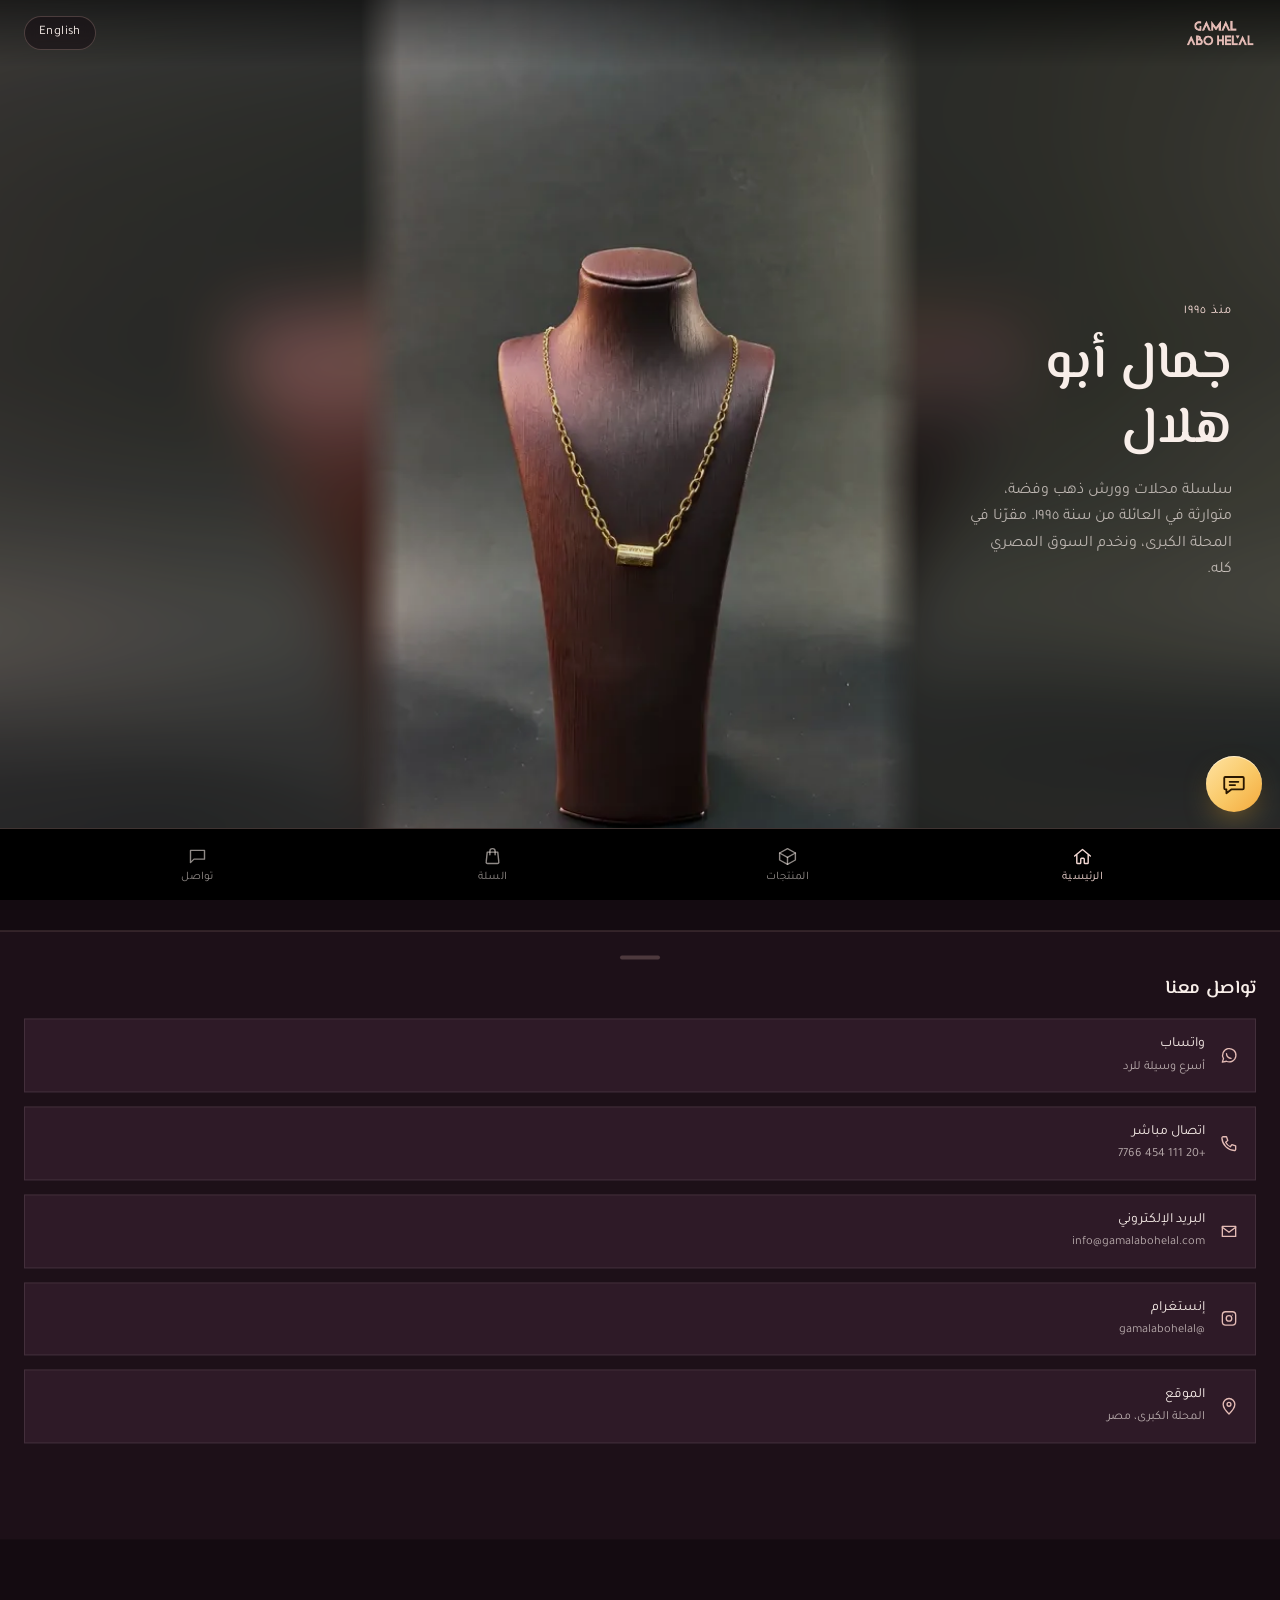
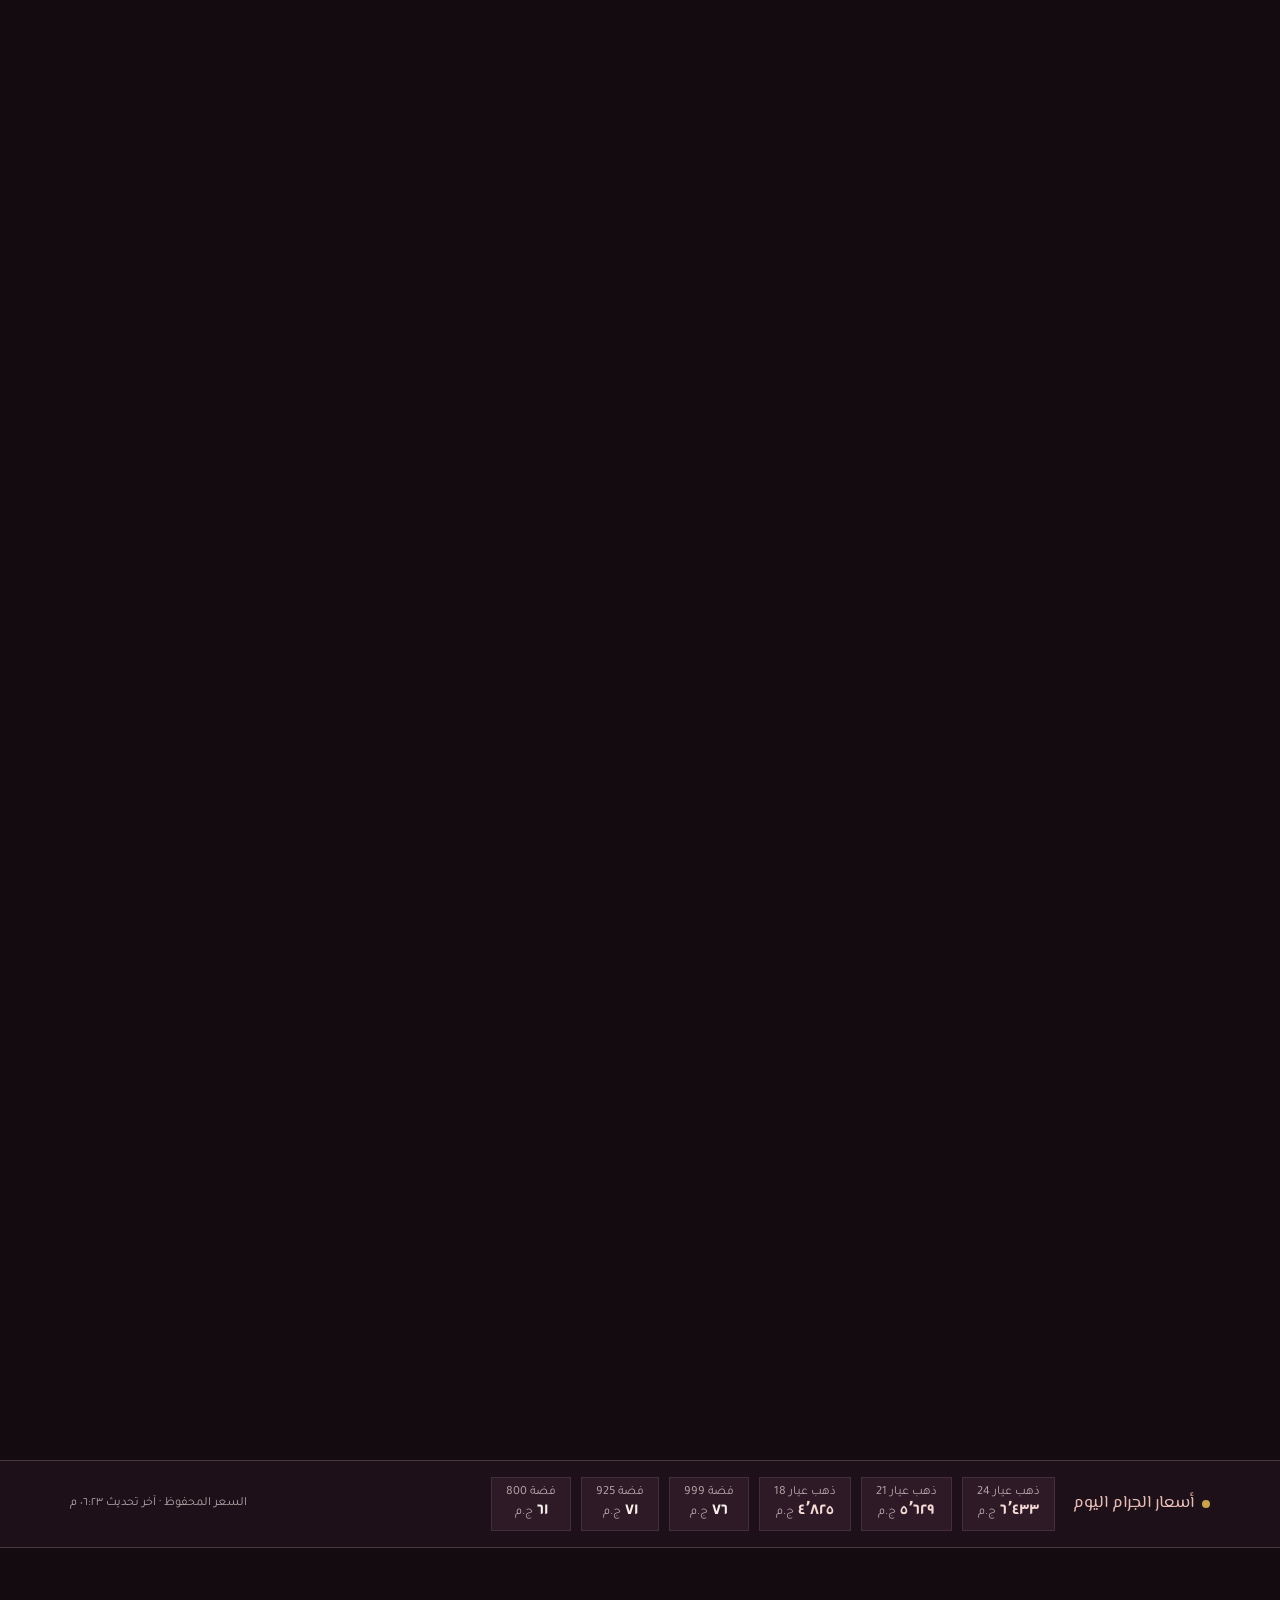
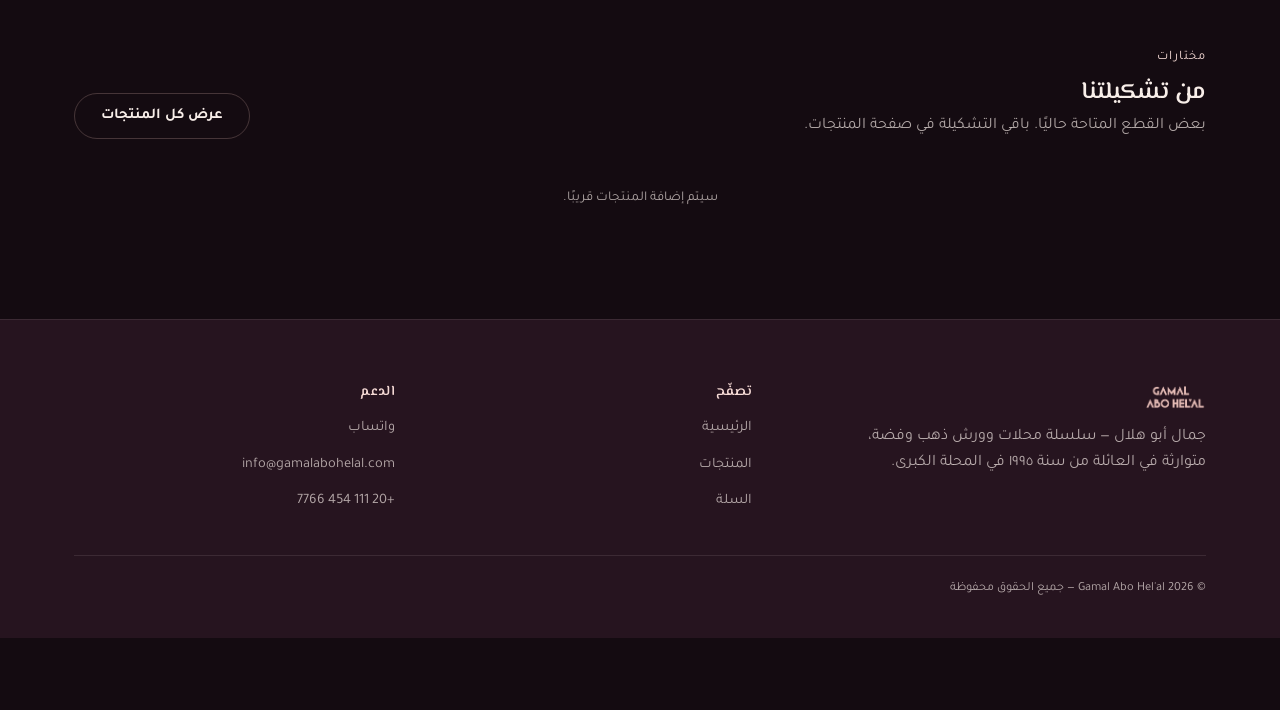
<file: index.html>
<!DOCTYPE html>
<html lang="ar" dir="rtl">
<head>
<meta charset="UTF-8">
<meta name="viewport" content="width=device-width, initial-scale=1.0">
<title>جمال أبو هلال للمجوهرات | Gamal Abo Hel'al Jewelry</title>
<meta name="description" content="جمال أبو هلال: سلسلة محلات وورش ذهب وفضة عائلية في المحلة الكبرى، من سنة 1995.">
<link rel="icon" href="assets/img/logo.png">
<link rel="stylesheet" href="css/styles.css">
<link rel="stylesheet" href="css/chatbot.css">
</head>
<body data-page="home">

  <div id="app-topbar"></div>

  <!-- ============================= STORY HERO ============================= -->
  <section class="story" data-story>
    <div class="story-stage">
      <div class="story-video-wrap" >
        <canvas class="story-backdrop" data-story-backdrop></canvas>
        <canvas class="story-main" data-story-canvas></canvas>
        <div class="story-scrim"></div>
      </div>

      <div class="story-panels">
        <div class="story-panel is-active" data-act="0" data-align="start">
          <span class="story-eyebrow" data-i18n="story.act1.eyebrow"></span>
          <h2 data-i18n="story.act1.title"></h2>
          <p data-i18n="story.act1.body"></p>
        </div>
        <div class="story-panel" data-act="1" data-align="end">
          <span class="story-eyebrow" data-i18n="story.act2.eyebrow"></span>
          <h2 data-i18n="story.act2.title"></h2>
          <p data-i18n="story.act2.body"></p>
        </div>
        <div class="story-panel" data-act="2" data-align="start">
          <span class="story-eyebrow" data-i18n="story.act3.eyebrow"></span>
          <h2 data-i18n="story.act3.title"></h2>
          <p data-i18n="story.act3.body"></p>
        </div>
      </div>

      <div class="story-progress"><span data-p="0"></span><span data-p="1"></span><span data-p="2"></span></div>
      <div class="scroll-cue" data-i18n="story.cue"></div>
    </div>
  </section>

  <!-- ============================= FEATURED PRODUCTS ============================= -->
  <section class="section">
    <div class="container">
      <div class="section-head" style="max-width:none; display:flex; align-items:flex-end; justify-content:space-between; gap:20px; flex-wrap:wrap;">
        <div>
          <span class="story-eyebrow" data-i18n="home.productsEyebrow"></span>
          <h2 data-i18n="home.productsTitle" style="margin-bottom:.2em;"></h2>
          <p data-i18n="home.productsBody" style="margin:0;"></p>
        </div>
        <a href="products.html" class="btn btn--ghost" data-i18n="home.viewAll"></a>
      </div>
      <div class="product-grid" id="featured-products"></div>
    </div>
  </section>

  <div id="app-footer"></div>
  <div id="app-bottom-nav"></div>
  <div id="app-cart-drawer"></div>
  <div id="app-contact-sheet"></div>

  <script src="js/config.js"></script>
  <script src="js/i18n.js"></script>
  <script src="js/products.js"></script>
  <script src="js/components.js"></script>
  <script src="js/gallery.js"></script>
  <script src="js/cart.js"></script>
  <script src="js/main.js"></script>
  <script src="js/price-bar.js"></script>
  <script src="js/nav.js"></script>
  <script src="js/chatbot.js"></script>
  <script src="js/story.js"></script>
</body>
</html>
</file>
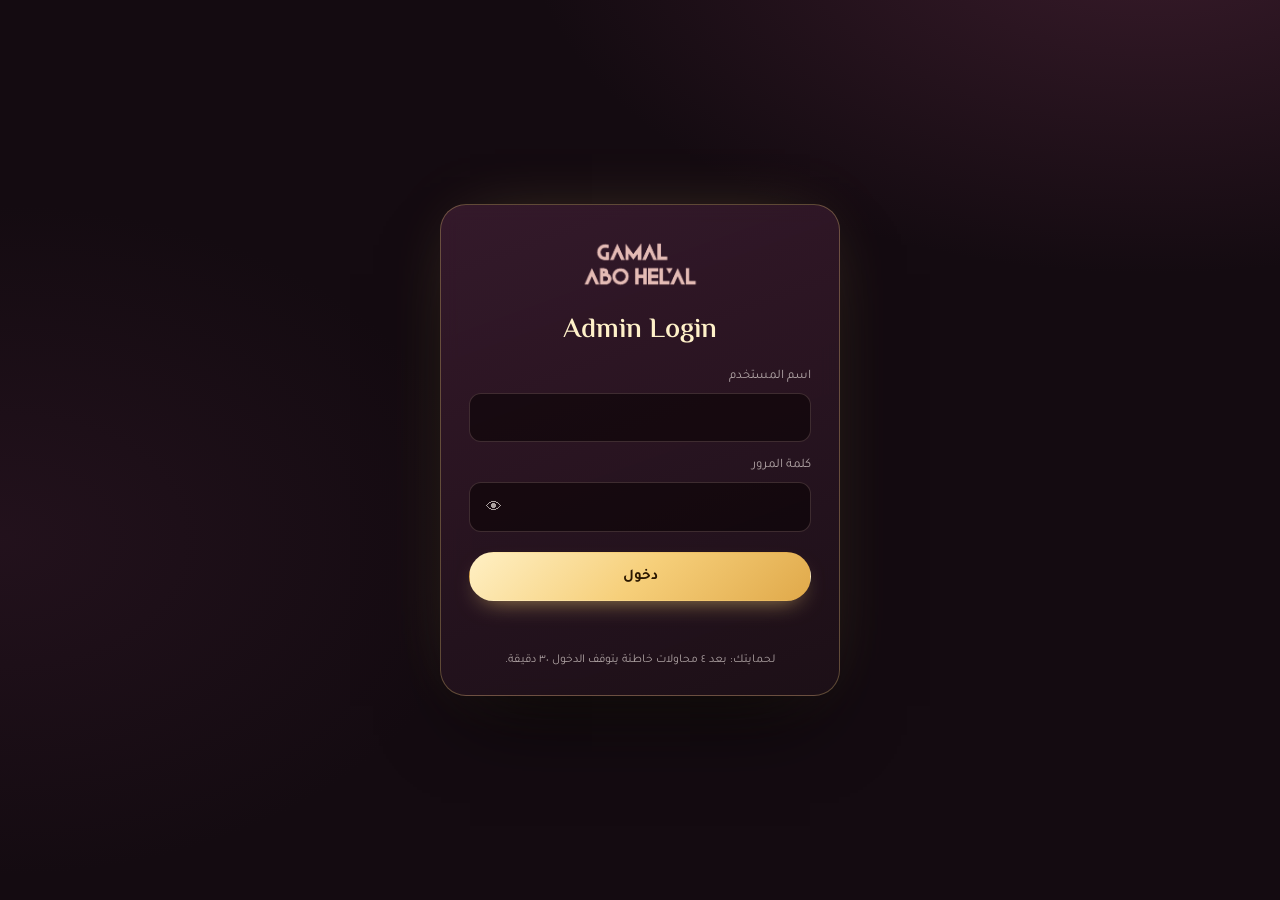
<file: vBZM31AZC3g6eRTdWCRB/index.html>
<!DOCTYPE html>
<html lang="ar" dir="rtl">
<head>
<meta charset="UTF-8">
<meta name="viewport" content="width=device-width, initial-scale=1.0">
<meta name="robots" content="noindex,nofollow,noarchive,nosnippet">
<meta name="referrer" content="no-referrer">
<meta name="theme-color" content="#140b11">
<title>Dashboard</title>
<link rel="icon" href="../assets/img/favicon-32.png" type="image/png">
<link rel="preconnect" href="https://fonts.googleapis.com">
<link rel="preconnect" href="https://fonts.gstatic.com" crossorigin>
<link rel="stylesheet" href="https://fonts.googleapis.com/css2?family=El+Messiri:wght@500;600;700&family=Tajawal:wght@400;500;700&display=swap">
<link rel="stylesheet" href="admin.css">
</head>
<body>

<!-- ===================== LOGIN ===================== -->
<main id="login" class="login">
  <form class="login-card" id="login-form" autocomplete="on" novalidate>
    <img class="login-logo" src="../assets/img/logo.png" alt="" width="120" height="50">
    <h1>Admin Login</h1>
    <p class="muted"></p>

    <label for="lg-name">اسم المستخدم</label>
    <input id="lg-name" name="username" autocomplete="username" autocapitalize="off" spellcheck="false" required>

    <label for="lg-pass">كلمة المرور</label>
    <div class="pass-wrap">
      <input id="lg-pass" name="password" type="password" autocomplete="current-password" required>
      <button type="button" class="eye" id="lg-eye" aria-label="إظهار / إخفاء كلمة المرور">👁</button>
    </div>

    <button class="btn" id="lg-btn" type="submit">دخول</button>
    <div class="msg" id="lg-msg" role="alert"></div>
    <p class="fine">لحمايتك: بعد ٤ محاولات خاطئة يتوقف الدخول ٣٠ دقيقة.</p>
  </form>
</main>

<!-- ===================== APP ===================== -->
<div id="app" class="app hidden">
  <header class="bar">
    <div class="bar-id"><img src="../assets/img/logo.png" alt="" width="64" height="27"><span class="bar-title">لوحة الإدارة</span></div>
    <nav class="tabs" role="tablist">
      <button class="tab is-active" data-tab="products" role="tab">المنتجات</button>
      <button class="tab" data-tab="pricing" role="tab">الأسعار والمصنعية</button>
    </nav>
    <div class="bar-end"><span class="session" id="session-left"></span><button class="btn btn--ghost btn--sm" id="logout">خروج</button></div>
  </header>

  <div class="wrap">
    <div class="toast" id="toast" role="status" aria-live="polite"></div>

    <!-- ---------- PRICING ---------- -->
    <section id="tab-pricing" class="panel hidden">
      <div class="card">
        <h2>المصنعية (الجنيه عن كل جرام)</h2>
        <p class="muted">السعر النهائي = (الوزن × سعر الجرام اليوم) + (الوزن × المصنعية). التغيير يظهر في الموقع والشات بوت فورًا.</p>
        <div class="grid2">
          <div><label for="s-gold">مصنعية الذهب</label><div class="unit"><input id="s-gold" type="number" inputmode="decimal" min="0" max="100000" step="1"><span>ج.م / جرام</span></div></div>
          <div><label for="s-silver">مصنعية الفضة</label><div class="unit"><input id="s-silver" type="number" inputmode="decimal" min="0" max="100000" step="1"><span>ج.م / جرام</span></div></div>
        </div>
        <div class="sample" id="s-sample"></div>
        <div class="row"><button class="btn" id="s-save">حفظ المصنعية</button></div>
      </div>

      <div class="card">
        <h2>سعر الجرام اليوم</h2>
        <p class="muted" id="gold-meta">بيتحدّث تلقائيًا كل ٣٠ دقيقة.</p>
        <h3>ذهب</h3><div class="rates" id="gold"></div>
        <h3>فضة</h3><div class="rates" id="silver"></div>
      </div>
    </section>

    <!-- ---------- PRODUCTS ---------- -->
    <section id="tab-products" class="panel">
      <div class="card" id="form-card">
        <div class="card-head"><h2 id="form-title">إضافة منتج</h2><button class="btn btn--ghost btn--sm" id="f-reset" type="button">منتج جديد</button></div>
        <input type="hidden" id="f-id">
        <div class="grid2">
          <div><label for="f-name-ar">الاسم (عربي) *</label><input id="f-name-ar" maxlength="200"></div>
          <div><label for="f-name-en">Name (English)</label><input id="f-name-en" dir="ltr" maxlength="200"></div>
          <div><label for="f-cat">القسم</label><select id="f-cat"></select></div>
          <div><label for="f-gms">الوزن (جرام) *</label><input id="f-gms" type="number" inputmode="decimal" step="0.01" min="0"></div>
          <div><label for="f-metal">الخامة</label><select id="f-metal"><option value="gold">ذهب</option><option value="silver">فضة</option></select></div>
          <div><label for="f-karat" id="f-karat-label">العيار</label><select id="f-karat"></select></div>
          <div><label for="f-desc-ar">الوصف (عربي)</label><textarea id="f-desc-ar" maxlength="2000"></textarea></div>
          <div><label for="f-desc-en">Description (English)</label><textarea id="f-desc-en" dir="ltr" maxlength="2000"></textarea></div>
        </div>
        <label for="f-imgs">روابط الصور (Google Drive – "أي شخص لديه الرابط: عارض") — رابط في كل سطر، والأول هو الصورة الرئيسية</label>
        <textarea id="f-imgs" dir="ltr" class="tall" placeholder="https://drive.google.com/file/d/.../view?usp=sharing"></textarea>
        <div class="thumbs" id="f-prevs"></div>

        <div class="price-box"><div><small>السعر المتوقع الآن</small><div class="price" id="f-price">—</div></div>
          <label class="switch"><input id="f-active" type="checkbox" checked><span></span>ظاهر في الموقع</label></div>
        <div class="row"><button class="btn" id="f-save" type="button">حفظ المنتج</button></div>
      </div>

      <div class="card">
        <div class="card-head"><h2>المنتجات (<span id="count">0</span>)</h2><div class="filters"><select id="flt" class="search" aria-label="تصفية"><option value="all">الكل</option><option value="on">ظاهر في الموقع</option><option value="off">مخفي / تم بيعه</option></select><input id="q" class="search" type="search" placeholder="بحث بالاسم…"></div></div>
        <div id="list"></div>
      </div>
    </section>
  </div>
</div>

<script src="../js/config.js"></script>
<script src="admin.js"></script>
</body>
</html>
</file>
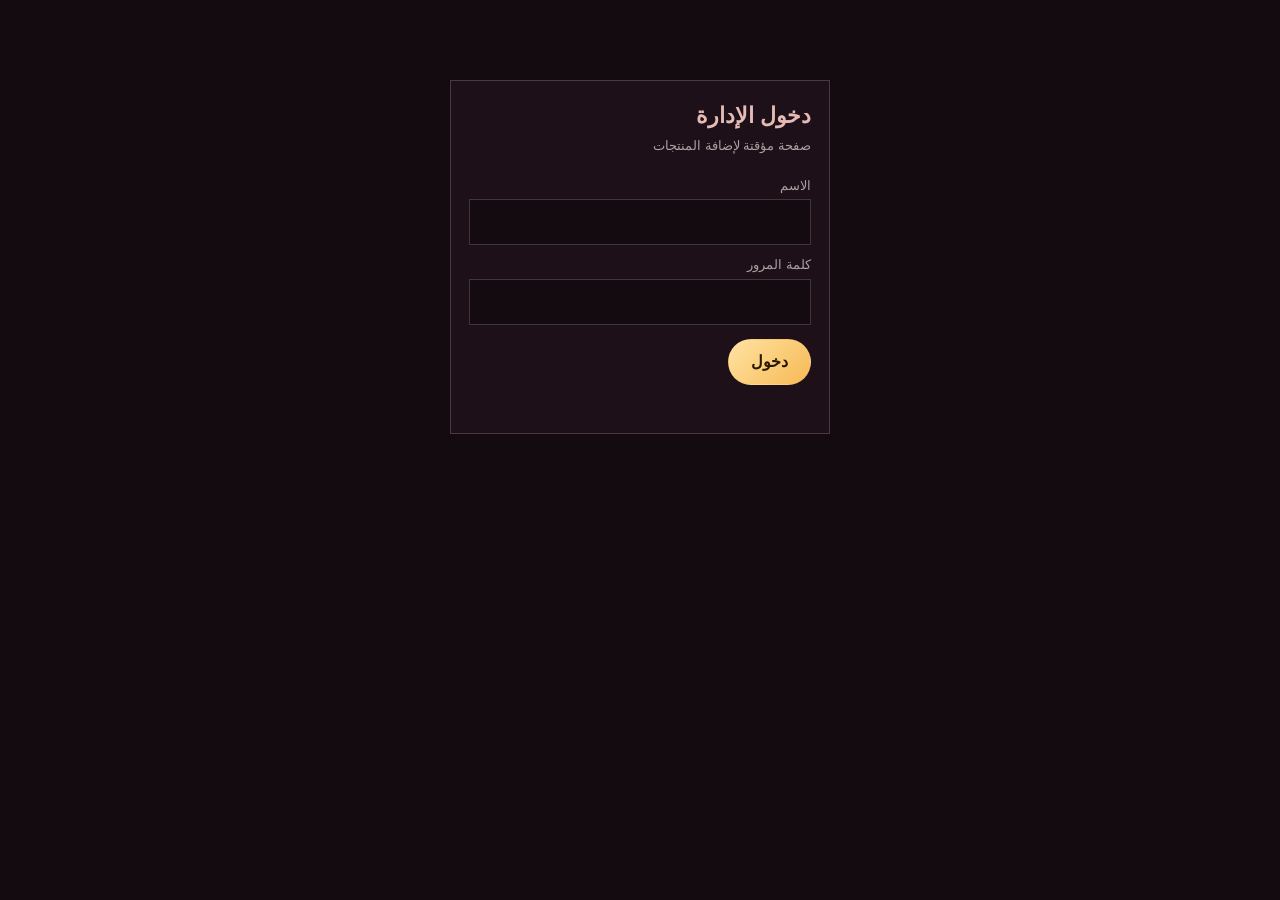
<file: admin.html>
<!DOCTYPE html>
<html lang="ar" dir="rtl">
<head>
<meta charset="UTF-8">
<meta name="viewport" content="width=device-width, initial-scale=1.0">
<meta name="robots" content="noindex,nofollow">
<title>لوحة المنتجات (مؤقتة) | Admin</title>
<link rel="icon" href="assets/img/logo.png">
<style>
  :root{ --ink:#140b11; --panel:#1d1018; --card:#2e1a27; --line:rgba(228,187,181,.24); --accent:#e4bbb5; --cream:#f8eee9; --dim:rgba(248,238,233,.65); --bad:#ff8a8a; --ok:#9be3a8; }
  *{ box-sizing:border-box; }
  body{ margin:0; background:var(--ink); color:var(--cream); font-family:'Segoe UI',Tahoma,sans-serif; line-height:1.5; }
  .wrap{ max-width:980px; margin:0 auto; padding:20px 16px 80px; }
  h1{ font-size:22px; margin:0 0 4px; color:var(--accent); } h2{ font-size:17px; margin:0 0 14px; color:var(--accent); }
  .sub{ color:var(--dim); font-size:13px; margin-bottom:20px; }
  .box{ background:var(--panel); border:1px solid var(--line); padding:18px; margin-bottom:20px; }
  label{ display:block; font-size:13px; color:var(--dim); margin:10px 0 4px; }
  input,select,textarea{ width:100%; padding:10px; background:var(--ink); color:var(--cream); border:1px solid var(--line); font:inherit; }
  textarea{ min-height:64px; resize:vertical; }
  .grid{ display:grid; grid-template-columns:1fr 1fr; gap:0 14px; } .grid3{ display:grid; grid-template-columns:1fr 1fr 1fr; gap:0 14px; }
  @media(max-width:640px){ .grid,.grid3{ grid-template-columns:1fr; } }
  button{ cursor:pointer; padding:10px 22px; border:1px solid transparent; border-radius:999px; background:linear-gradient(135deg,#ffe3a3,#f7b955); color:#2a1700; font:inherit; font-weight:700; transition:filter .2s, transform .15s; }
  button:hover:not(:disabled){ filter:brightness(1.07); transform:translateY(-1px); }
  button.ghost{ background:transparent; border-color:var(--accent); color:var(--accent); } button.danger{ background:transparent; border-color:var(--bad); color:var(--bad); }
  button:disabled{ opacity:.5; cursor:wait; }
  .row{ display:flex; gap:10px; flex-wrap:wrap; align-items:center; margin-top:14px; }
  .msg{ margin-top:10px; font-size:14px; min-height:20px; } .msg.err{ color:var(--bad); } .msg.ok{ color:var(--ok); }
  .preview{ display:flex; gap:12px; align-items:center; margin-top:10px; }
  .thumbs{ display:flex; gap:8px; flex-wrap:wrap; margin-top:10px; } .thumbs .th{ position:relative; } .thumbs img{ width:72px; height:72px; object-fit:cover; border:1px solid var(--line); background:var(--ink); } .thumbs .th i{ position:absolute; top:2px; inset-inline-start:2px; font-style:normal; font-size:10px; background:var(--accent); color:var(--ink); padding:0 5px; } .thumbs .bad{ width:72px; height:72px; border:1px dashed var(--bad); color:var(--bad); font-size:10px; display:flex; align-items:center; text-align:center; padding:4px; }
  .preview img{ width:88px; height:88px; object-fit:cover; border:1px solid var(--line); background:var(--ink); }
  .price{ font-size:20px; color:var(--accent); font-weight:700; }
  .item{ display:flex; gap:12px; align-items:center; padding:10px 0; border-top:1px solid var(--line); }
  .item img{ width:56px; height:56px; object-fit:cover; border:1px solid var(--line); }
  .item .info{ flex:1; min-width:0; } .item .t{ font-weight:700; } .item .m{ font-size:12.5px; color:var(--dim); }
  .tag{ font-size:11px; border:1px solid var(--line); padding:1px 6px; margin-inline-start:6px; } .tag.off{ color:var(--bad); border-color:var(--bad); }
  .gold{ display:grid; grid-template-columns:repeat(3,1fr); gap:10px; } .gold div{ background:var(--ink); border:1px solid var(--line); padding:10px; text-align:center; } .gold b{ display:block; font-size:18px; color:var(--accent); }
  .hidden{ display:none !important; }
  .top{ display:flex; justify-content:space-between; align-items:flex-start; gap:10px; }
</style>
</head>
<body>
<div class="wrap">

  <!-- LOGIN -->
  <div id="login" class="box" style="max-width:380px;margin:60px auto;">
    <h1>دخول الإدارة</h1>
    <div class="sub">صفحة مؤقتة لإضافة المنتجات</div>
    <label>الاسم</label><input id="lg-name" autocomplete="username">
    <label>كلمة المرور</label><input id="lg-pass" type="password" autocomplete="current-password">
    <div class="row"><button id="lg-btn">دخول</button></div>
    <div class="msg err" id="lg-msg"></div>
  </div>

  <!-- APP -->
  <div id="app" class="hidden">
    <div class="top">
      <div><h1>لوحة المنتجات</h1><div class="sub">السعر = (الجرامات × سعر الجرام) + (الجرامات × 500 جنيه)</div></div>
      <button class="ghost" id="logout">خروج</button>
    </div>

    <!-- GOLD -->
    <div class="box">
      <h2>سعر الذهب اليوم (جنيه / جرام)</h2>
      <div class="gold" id="gold"></div>
      <h2 style="margin-top:16px;">سعر الفضة اليوم (جنيه / جرام)</h2>
      <div class="gold" id="silver"></div>
      <div class="sub" id="gold-meta" style="margin-top:8px;">يتحدث تلقائيًا كل 5 دقائق من السوق مباشرة. لتثبيت سعر يدويًا: goldPriceOverride في js/config.js</div>
    </div>

    <!-- FORM -->
    <div class="box">
      <h2 id="form-title">إضافة منتج</h2>
      <input type="hidden" id="f-id">
      <div class="grid">
        <div><label>القسم</label><select id="f-cat"></select></div>
        <div><label>الخامة</label><select id="f-metal"><option value="gold">ذهب</option><option value="silver">فضة</option></select></div>
        <div><label id="f-karat-label">العيار</label><select id="f-karat"></select></div>
        <div><label>الاسم (عربي) *</label><input id="f-name-ar"></div>
        <div><label>Name (English)</label><input id="f-name-en" dir="ltr"></div>
        <div><label>الوصف (عربي)</label><textarea id="f-desc-ar"></textarea></div>
        <div><label>Description (English)</label><textarea id="f-desc-en" dir="ltr"></textarea></div>
        <div><label>الوزن (جرام) *</label><input id="f-gms" type="number" step="0.01" min="0"></div>
      </div>
      <label>روابط الصور (Google Drive – "أي شخص لديه الرابط" عارض) — رابط واحد في كل سطر، والأول هو الصورة الرئيسية</label>
      <textarea id="f-imgs" dir="ltr" style="min-height:96px;" placeholder="https://drive.google.com/file/d/.../view?usp=sharing&#10;https://drive.google.com/file/d/.../view?usp=sharing"></textarea>
      <div class="thumbs" id="f-prevs"></div>
      <div class="preview"><div><div class="sub" style="margin:0;">السعر المتوقع الآن</div><div class="price" id="f-price">—</div></div></div>
      <label style="display:flex;gap:8px;align-items:center;"><input id="f-active" type="checkbox" checked style="width:auto;"> ظاهر في الموقع</label>
      <div class="row"><button id="f-save">حفظ المنتج</button><button class="ghost" id="f-reset">جديد</button></div>
      <div class="msg" id="f-msg"></div>
    </div>

    <!-- LIST -->
    <div class="box"><h2>المنتجات (<span id="count">0</span>)</h2><div id="list"></div></div>
  </div>
</div>

<script>/* always load the freshest config/catalog (avoids stale browser cache) */
var V = Date.now();
document.write('<script src="js/config.js?v=' + V + '"><\/script><script src="js/products.js?v=' + V + '"><\/script>');</script>
<script>
(function () {
  const C = window.SITE_CONFIG, $ = (id) => document.getElementById(id);
  let creds = null, prices = { gold: {}, silver: {} }, cats = [], products = [];
  const KARATS = { gold: [21, 18, 24], silver: [925, 999, 800] };
  const metalName = (m) => (m === "silver" ? "فضة" : "ذهب");
  function fillKarats(selected) {
    const m = $("f-metal").value;
    $("f-karat-label").textContent = m === "silver" ? "عيار الفضة" : "عيار الذهب";
    $("f-karat").innerHTML = KARATS[m].map((k) => `<option value="${k}">${k}</option>`).join("");
    if (selected) $("f-karat").value = selected;
  }

  function hdr(extra) {
    const h = Object.assign({ apikey: C.supabaseAnonKey }, extra || {});
    if (/^eyJ/.test(C.supabaseAnonKey)) h.Authorization = "Bearer " + C.supabaseAnonKey; // legacy JWT keys only
    return h;
  }
  function rpc(fn, args) {
    return fetch(C.supabaseUrl + "/rest/v1/rpc/" + fn, {
      method: "POST",
      headers: hdr({ "Content-Type": "application/json" }),
      body: JSON.stringify(args)
    }).then(async (r) => {
      const t = await r.text(); let j; try { j = JSON.parse(t); } catch (e) { j = t; }
      if (!r.ok) throw new Error((j && j.message) || "HTTP " + r.status);
      return j;
    });
  }
  const auth = () => ({ p_name: creds.name, p_password: creds.pass });
  const say = (id, text, cls) => { const e = $(id); e.textContent = text || ""; e.className = "msg " + (cls || ""); };
  const fmt = (n) => Number(n).toLocaleString("en-US", { maximumFractionDigits: 2 });
  const rest = (p) => fetch(C.supabaseUrl + "/rest/v1/" + p, { headers: hdr() }).then((r) => r.json());
  const esc = (s) => String(s == null ? "" : s).replace(/[&<>"]/g, (c) => ({ "&": "&amp;", "<": "&lt;", ">": "&gt;", '"': "&quot;" }[c]));

  /* ---------- login ---------- */
  async function login(name, pass) {
    say("lg-msg", "");
    $("lg-btn").disabled = true;
    try {
      if (!C.supabaseUrl || /PASTE_/.test(C.supabaseUrl)) throw new Error("ضع بيانات Supabase في js/config.js أولًا");
      const ok = await rpc("admin_login", { p_name: name, p_password: pass });
      if (ok !== true) throw new Error("الاسم أو كلمة المرور غير صحيحة");
      creds = { name, pass };
      try { sessionStorage.setItem("gah_admin", JSON.stringify(creds)); } catch (e) {}
      $("login").classList.add("hidden"); $("app").classList.remove("hidden");
      await boot();
    } catch (e) { say("lg-msg", e.message, "err"); }
    $("lg-btn").disabled = false;
  }
  $("lg-btn").onclick = () => login($("lg-name").value.trim(), $("lg-pass").value);
  $("lg-pass").onkeydown = (e) => { if (e.key === "Enter") $("lg-btn").click(); };
  $("logout").onclick = () => { try { sessionStorage.removeItem("gah_admin"); } catch (e) {} location.reload(); };

  async function boot() {
    cats = await rest("categories?select=slug,name_ar&order=sort_order");
    $("f-cat").innerHTML = cats.map((c) => `<option value="${esc(c.slug)}">${esc(c.name_ar)}</option>`).join("");
    fillKarats(); await loadGold(); await loadProducts();
    updatePrice();
  }

  /* ---------- gold (read from data/gold.json, same source the website uses) ---------- */
  async function loadGold() {
    prices = await window.CATALOG.getPrices();
    $("gold").innerHTML = [24, 21, 18].map((k) => `<div>عيار ${k}<b>${prices.gold[k] ? fmt(prices.gold[k]) : "—"}</b></div>`).join("");
    $("silver").innerHTML = [999, 925, 800].map((k) => `<div>عيار ${k}<b>${prices.silver[k] ? fmt(prices.silver[k]) : "—"}</b></div>`).join("");
  }

  /* ---------- products ---------- */
  // same formula as the website: (grams x gram price) + (grams x 500)
  const priceOf = (metal, karat, gms) => window.CATALOG.priceOf(metal, karat, gms, prices);
  function updatePrice() {
    const p = priceOf($("f-metal").value, +$("f-karat").value, +$("f-gms").value);
    $("f-price").textContent = p == null ? "—" : fmt(p) + " ج.م";
    paintThumbs();
  }
  const links = () => $("f-imgs").value.split(/[\s|]+/).map((x) => x.trim()).filter(Boolean);
  function paintThumbs() {
    $("f-prevs").innerHTML = links().map((l, i) => {
      const ph = window.CATALOG.photo(l);
      return `<div class="th">${i === 0 ? "<i>رئيسية</i>" : ""}<img src="${esc(ph.thumb)}" alt="" referrerpolicy="no-referrer" onerror="this.outerHTML='<div class=bad>الصورة لا تظهر — تأكد من المشاركة</div>'"></div>`;
    }).join("");
  }
  ["f-karat", "f-gms"].forEach((id) => ($(id).oninput = updatePrice));
  $("f-metal").onchange = () => { fillKarats(); updatePrice(); };
  let tmr; $("f-imgs").oninput = () => { clearTimeout(tmr); tmr = setTimeout(paintThumbs, 400); };

  function resetForm() {
    $("f-id").value = ""; $("form-title").textContent = "إضافة منتج";
    ["f-name-ar", "f-name-en", "f-desc-ar", "f-desc-en", "f-gms", "f-imgs"].forEach((id) => ($(id).value = ""));
    $("f-metal").value = "gold"; fillKarats(); $("f-active").checked = true; updatePrice();
  }
  $("f-reset").onclick = () => { resetForm(); say("f-msg", ""); };

  $("f-save").onclick = async () => {
    const nameAr = $("f-name-ar").value.trim(), gms = +$("f-gms").value;
    if (!nameAr) return say("f-msg", "الاسم العربي مطلوب", "err");
    if (!(gms > 0)) return say("f-msg", "أدخل الوزن بالجرام", "err");
    $("f-save").disabled = true;
    try {
      await rpc("admin_save_product", { ...auth(), p: {
        id: $("f-id").value || null, category: $("f-cat").value, metal: $("f-metal").value, karat: +$("f-karat").value, gms,
        constant_egp: 0, name_ar: nameAr, name_en: $("f-name-en").value.trim(),
        desc_ar: $("f-desc-ar").value.trim(), desc_en: $("f-desc-en").value.trim(),
        images: links(), active: $("f-active").checked } });
      say("f-msg", "تم الحفظ ✓", "ok"); resetForm(); await loadProducts();
    } catch (e) { say("f-msg", e.message, "err"); }
    $("f-save").disabled = false;
  };

  async function loadProducts() {
    products = await rpc("admin_list_products", auth());
    $("count").textContent = products.length;
    const coverOf = (q) => (Array.isArray(q.images) && q.images[0]) || q.image_url || "";
    const catName = Object.fromEntries(cats.map((c) => [c.slug, c.name_ar]));
    $("list").innerHTML = products.map((p) => `
      <div class="item">
        <img src="${esc(window.CATALOG.photo(coverOf(p)).thumb)}" alt="" referrerpolicy="no-referrer" onerror="this.style.visibility='hidden'">
        <div class="info"><div class="t">${esc(p.name_ar)}${p.active ? "" : '<span class="tag off">مخفي</span>'}${Array.isArray(p.images) && p.images.length > 1 ? `<span class="tag">${p.images.length} صور</span>` : ""}</div>
          <div class="m">${esc(catName[p.category] || p.category)} · ${metalName(p.metal)} عيار ${p.karat} · ${fmt(p.gms)} جم · <b>${(() => { const v = priceOf(p.metal || "gold", Number(p.karat), Number(p.gms)); return v == null ? "—" : fmt(v) + " ج.م"; })()}</b></div></div>
        <button class="ghost" data-edit="${p.id}">تعديل</button>
        <button class="danger" data-del="${p.id}">حذف</button>
      </div>`).join("") || '<div class="sub">لا توجد منتجات بعد.</div>';
  }
  $("list").onclick = async (e) => {
    const ed = e.target.dataset.edit, del = e.target.dataset.del;
    if (ed) {
      const p = products.find((x) => x.id === ed);
      $("f-id").value = p.id; $("form-title").textContent = "تعديل منتج";
      $("f-cat").value = p.category; $("f-metal").value = p.metal === "silver" ? "silver" : "gold"; fillKarats(p.karat); $("f-name-ar").value = p.name_ar; $("f-name-en").value = p.name_en;
      $("f-desc-ar").value = p.desc_ar; $("f-desc-en").value = p.desc_en; $("f-gms").value = p.gms;
      $("f-imgs").value = (Array.isArray(p.images) && p.images.length ? p.images : p.image_url ? [p.image_url] : []).join("\n"); $("f-active").checked = p.active; updatePrice(); scrollTo({ top: 0, behavior: "smooth" });
    } else if (del && confirm("حذف هذا المنتج نهائيًا؟")) {
      try { await rpc("admin_delete_product", { ...auth(), p_id: del }); await loadProducts(); } catch (er) { alert(er.message); }
    }
  };

  // resume session in this tab
  try { const s = JSON.parse(sessionStorage.getItem("gah_admin") || "null"); if (s) login(s.name, s.pass); } catch (e) {}
})();
</script>
</body>
</html>
</file>
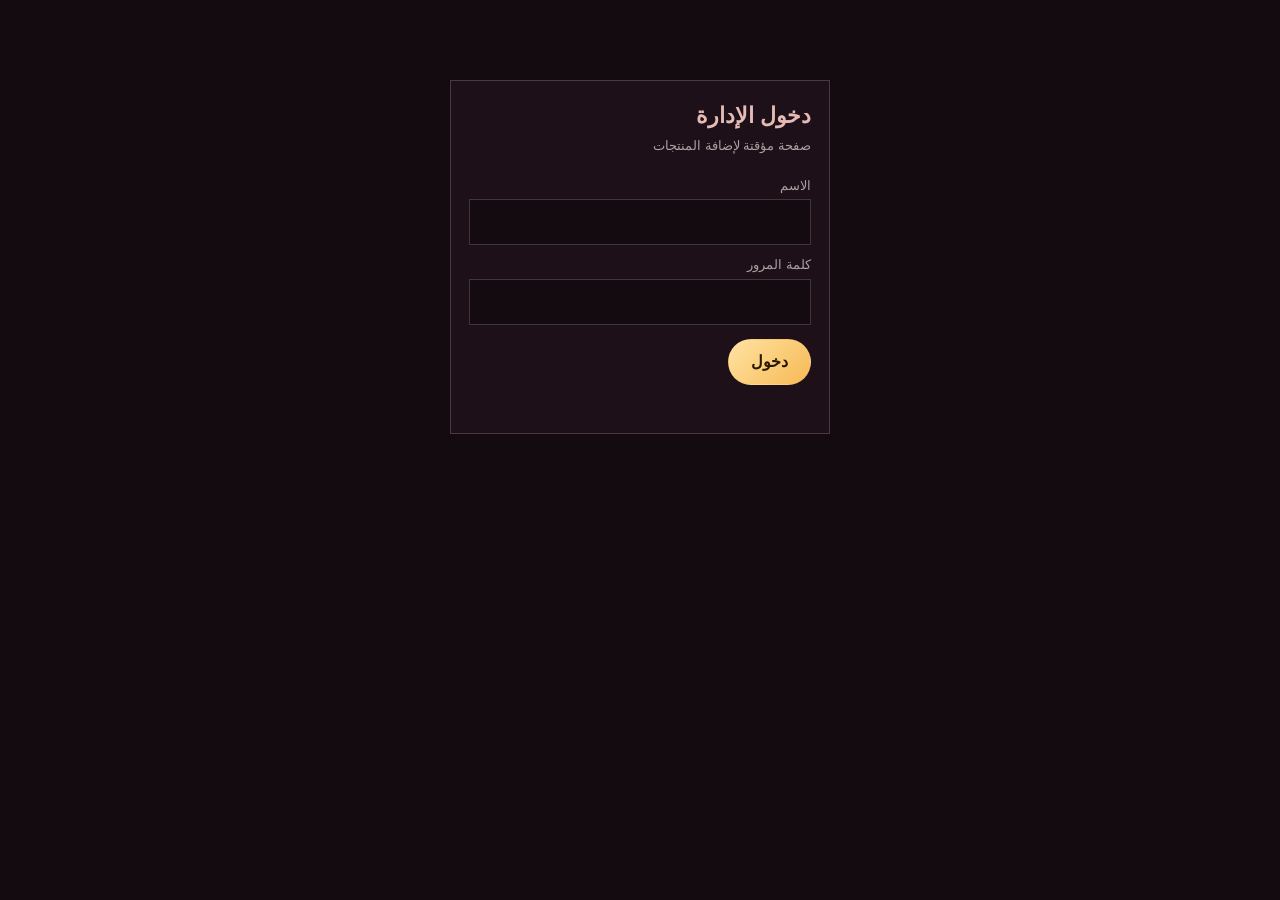
<file: gh-kmq2wpkazjt9z5mewu6vq4o08lt7g7ig.html>
<!DOCTYPE html>
<html lang="ar" dir="rtl">
<head>
<meta charset="UTF-8">
<meta name="viewport" content="width=device-width, initial-scale=1.0">
<meta name="robots" content="noindex,nofollow,noarchive">
<meta name="referrer" content="no-referrer">
<title>لوحة المنتجات (مؤقتة) | Admin</title>
<link rel="icon" href="assets/img/logo.png">
<style>
  :root{ --ink:#140b11; --panel:#1d1018; --card:#2e1a27; --line:rgba(228,187,181,.24); --accent:#e4bbb5; --cream:#f8eee9; --dim:rgba(248,238,233,.65); --bad:#ff8a8a; --ok:#9be3a8; }
  *{ box-sizing:border-box; }
  body{ margin:0; background:var(--ink); color:var(--cream); font-family:'Segoe UI',Tahoma,sans-serif; line-height:1.5; }
  .wrap{ max-width:980px; margin:0 auto; padding:20px 16px 80px; }
  h1{ font-size:22px; margin:0 0 4px; color:var(--accent); } h2{ font-size:17px; margin:0 0 14px; color:var(--accent); }
  .sub{ color:var(--dim); font-size:13px; margin-bottom:20px; }
  .box{ background:var(--panel); border:1px solid var(--line); padding:18px; margin-bottom:20px; }
  label{ display:block; font-size:13px; color:var(--dim); margin:10px 0 4px; }
  input,select,textarea{ width:100%; padding:10px; background:var(--ink); color:var(--cream); border:1px solid var(--line); font:inherit; }
  textarea{ min-height:64px; resize:vertical; }
  .grid{ display:grid; grid-template-columns:1fr 1fr; gap:0 14px; } .grid3{ display:grid; grid-template-columns:1fr 1fr 1fr; gap:0 14px; }
  @media(max-width:640px){ .grid,.grid3{ grid-template-columns:1fr; } }
  button{ cursor:pointer; padding:10px 22px; border:1px solid transparent; border-radius:999px; background:linear-gradient(135deg,#ffe3a3,#f7b955); color:#2a1700; font:inherit; font-weight:700; transition:filter .2s, transform .15s; }
  button:hover:not(:disabled){ filter:brightness(1.07); transform:translateY(-1px); }
  button.ghost{ background:transparent; border-color:var(--accent); color:var(--accent); } button.danger{ background:transparent; border-color:var(--bad); color:var(--bad); }
  button:disabled{ opacity:.5; cursor:wait; }
  .row{ display:flex; gap:10px; flex-wrap:wrap; align-items:center; margin-top:14px; }
  .msg{ margin-top:10px; font-size:14px; min-height:20px; } .msg.err{ color:var(--bad); } .msg.ok{ color:var(--ok); }
  .preview{ display:flex; gap:12px; align-items:center; margin-top:10px; }
  .thumbs{ display:flex; gap:8px; flex-wrap:wrap; margin-top:10px; } .thumbs .th{ position:relative; } .thumbs img{ width:72px; height:72px; object-fit:cover; border:1px solid var(--line); background:var(--ink); } .thumbs .th i{ position:absolute; top:2px; inset-inline-start:2px; font-style:normal; font-size:10px; background:var(--accent); color:var(--ink); padding:0 5px; } .thumbs .bad{ width:72px; height:72px; border:1px dashed var(--bad); color:var(--bad); font-size:10px; display:flex; align-items:center; text-align:center; padding:4px; }
  .preview img{ width:88px; height:88px; object-fit:cover; border:1px solid var(--line); background:var(--ink); }
  .price{ font-size:20px; color:var(--accent); font-weight:700; }
  .item{ display:flex; gap:12px; align-items:center; padding:10px 0; border-top:1px solid var(--line); }
  .item img{ width:56px; height:56px; object-fit:cover; border:1px solid var(--line); }
  .item .info{ flex:1; min-width:0; } .item .t{ font-weight:700; } .item .m{ font-size:12.5px; color:var(--dim); }
  .tag{ font-size:11px; border:1px solid var(--line); padding:1px 6px; margin-inline-start:6px; } .tag.off{ color:var(--bad); border-color:var(--bad); }
  .gold{ display:grid; grid-template-columns:repeat(3,1fr); gap:10px; } .gold div{ background:var(--ink); border:1px solid var(--line); padding:10px; text-align:center; } .gold b{ display:block; font-size:18px; color:var(--accent); }
  .hidden{ display:none !important; }
  .top{ display:flex; justify-content:space-between; align-items:flex-start; gap:10px; }
</style>
</head>
<body>
<div class="wrap">

  <!-- LOGIN -->
  <div id="login" class="box" style="max-width:380px;margin:60px auto;">
    <h1>دخول الإدارة</h1>
    <div class="sub">صفحة مؤقتة لإضافة المنتجات</div>
    <label>الاسم</label><input id="lg-name" autocomplete="username">
    <label>كلمة المرور</label><input id="lg-pass" type="password" autocomplete="current-password">
    <div class="row"><button id="lg-btn">دخول</button></div>
    <div class="msg err" id="lg-msg"></div>
  </div>

  <!-- APP -->
  <div id="app" class="hidden">
    <div class="top">
      <div><h1>لوحة المنتجات</h1><div class="sub">السعر = (الجرامات × سعر الجرام) + (الجرامات × 500 جنيه)</div></div>
      <button class="ghost" id="logout">خروج</button>
    </div>

    <!-- GOLD -->
    <div class="box">
      <h2>سعر الذهب اليوم (جنيه / جرام)</h2>
      <div class="gold" id="gold"></div>
      <h2 style="margin-top:16px;">سعر الفضة اليوم (جنيه / جرام)</h2>
      <div class="gold" id="silver"></div>
      <div class="sub" id="gold-meta" style="margin-top:8px;">يتحدث تلقائيًا كل 5 دقائق من السوق مباشرة. لتثبيت سعر يدويًا: goldPriceOverride في js/config.js</div>
    </div>

    <!-- FORM -->
    <div class="box">
      <h2 id="form-title">إضافة منتج</h2>
      <input type="hidden" id="f-id">
      <div class="grid">
        <div><label>القسم</label><select id="f-cat"></select></div>
        <div><label>الخامة</label><select id="f-metal"><option value="gold">ذهب</option><option value="silver">فضة</option></select></div>
        <div><label id="f-karat-label">العيار</label><select id="f-karat"></select></div>
        <div><label>الاسم (عربي) *</label><input id="f-name-ar"></div>
        <div><label>Name (English)</label><input id="f-name-en" dir="ltr"></div>
        <div><label>الوصف (عربي)</label><textarea id="f-desc-ar"></textarea></div>
        <div><label>Description (English)</label><textarea id="f-desc-en" dir="ltr"></textarea></div>
        <div><label>الوزن (جرام) *</label><input id="f-gms" type="number" step="0.01" min="0"></div>
      </div>
      <label>روابط الصور (Google Drive – "أي شخص لديه الرابط" عارض) — رابط واحد في كل سطر، والأول هو الصورة الرئيسية</label>
      <textarea id="f-imgs" dir="ltr" style="min-height:96px;" placeholder="https://drive.google.com/file/d/.../view?usp=sharing&#10;https://drive.google.com/file/d/.../view?usp=sharing"></textarea>
      <div class="thumbs" id="f-prevs"></div>
      <div class="preview"><div><div class="sub" style="margin:0;">السعر المتوقع الآن</div><div class="price" id="f-price">—</div></div></div>
      <label style="display:flex;gap:8px;align-items:center;"><input id="f-active" type="checkbox" checked style="width:auto;"> ظاهر في الموقع</label>
      <div class="row"><button id="f-save">حفظ المنتج</button><button class="ghost" id="f-reset">جديد</button></div>
      <div class="msg" id="f-msg"></div>
    </div>

    <!-- LIST -->
    <div class="box"><h2>المنتجات (<span id="count">0</span>)</h2><div id="list"></div></div>
  </div>
</div>

<script>/* always load the freshest config/catalog (avoids stale browser cache) */
var V = Date.now();
document.write('<script src="js/config.js?v=' + V + '"><\/script><script src="js/products.js?v=' + V + '"><\/script>');</script>
<script>
(function () {
  const C = window.SITE_CONFIG, $ = (id) => document.getElementById(id);
  let creds = null, prices = { gold: {}, silver: {} }, cats = [], products = [];
  const KARATS = { gold: [21, 18, 24], silver: [925, 999, 800] };
  const metalName = (m) => (m === "silver" ? "فضة" : "ذهب");
  function fillKarats(selected) {
    const m = $("f-metal").value;
    $("f-karat-label").textContent = m === "silver" ? "عيار الفضة" : "عيار الذهب";
    $("f-karat").innerHTML = KARATS[m].map((k) => `<option value="${k}">${k}</option>`).join("");
    if (selected) $("f-karat").value = selected;
  }

  function hdr(extra) {
    const h = Object.assign({ apikey: C.supabaseAnonKey }, extra || {});
    if (/^eyJ/.test(C.supabaseAnonKey)) h.Authorization = "Bearer " + C.supabaseAnonKey; // legacy JWT keys only
    return h;
  }
  function rpc(fn, args) {
    return fetch(C.supabaseUrl + "/rest/v1/rpc/" + fn, {
      method: "POST",
      headers: hdr({ "Content-Type": "application/json" }),
      body: JSON.stringify(args)
    }).then(async (r) => {
      const t = await r.text(); let j; try { j = JSON.parse(t); } catch (e) { j = t; }
      if (!r.ok) throw new Error((j && j.message) || "HTTP " + r.status);
      return j;
    });
  }
  const auth = () => ({ p_name: creds.name, p_password: creds.pass });
  const say = (id, text, cls) => { const e = $(id); e.textContent = text || ""; e.className = "msg " + (cls || ""); };
  const fmt = (n) => Number(n).toLocaleString("en-US", { maximumFractionDigits: 2 });
  const rest = (p) => fetch(C.supabaseUrl + "/rest/v1/" + p, { headers: hdr() }).then((r) => r.json());
  const esc = (s) => String(s == null ? "" : s).replace(/[&<>"]/g, (c) => ({ "&": "&amp;", "<": "&lt;", ">": "&gt;", '"': "&quot;" }[c]));

  /* ---------- login ---------- */
  async function login(name, pass) {
    say("lg-msg", "");
    $("lg-btn").disabled = true;
    try {
      if (!C.supabaseUrl || /PASTE_/.test(C.supabaseUrl)) throw new Error("ضع بيانات Supabase في js/config.js أولًا");
      const ok = await rpc("admin_login", { p_name: name, p_password: pass });
      if (ok !== true) throw new Error("الاسم أو كلمة المرور غير صحيحة");
      creds = { name, pass };
      try { sessionStorage.setItem("gah_admin", JSON.stringify(creds)); } catch (e) {}
      $("login").classList.add("hidden"); $("app").classList.remove("hidden");
      await boot();
    } catch (e) { say("lg-msg", e.message, "err"); }
    $("lg-btn").disabled = false;
  }
  $("lg-btn").onclick = () => login($("lg-name").value.trim(), $("lg-pass").value);
  $("lg-pass").onkeydown = (e) => { if (e.key === "Enter") $("lg-btn").click(); };
  $("logout").onclick = () => { try { sessionStorage.removeItem("gah_admin"); } catch (e) {} location.reload(); };

  async function boot() {
    cats = await rest("categories?select=slug,name_ar&order=sort_order");
    $("f-cat").innerHTML = cats.map((c) => `<option value="${esc(c.slug)}">${esc(c.name_ar)}</option>`).join("");
    fillKarats(); await loadGold(); await loadProducts();
    updatePrice();
  }

  /* ---------- gold (read from data/gold.json, same source the website uses) ---------- */
  async function loadGold() {
    prices = await window.CATALOG.getPrices();
    $("gold").innerHTML = [24, 21, 18].map((k) => `<div>عيار ${k}<b>${prices.gold[k] ? fmt(prices.gold[k]) : "—"}</b></div>`).join("");
    $("silver").innerHTML = [999, 925, 800].map((k) => `<div>عيار ${k}<b>${prices.silver[k] ? fmt(prices.silver[k]) : "—"}</b></div>`).join("");
  }

  /* ---------- products ---------- */
  // same formula as the website: (grams x gram price) + (grams x 500)
  const priceOf = (metal, karat, gms) => window.CATALOG.priceOf(metal, karat, gms, prices);
  function updatePrice() {
    const p = priceOf($("f-metal").value, +$("f-karat").value, +$("f-gms").value);
    $("f-price").textContent = p == null ? "—" : fmt(p) + " ج.م";
    paintThumbs();
  }
  const links = () => $("f-imgs").value.split(/[\s|]+/).map((x) => x.trim()).filter(Boolean);
  function paintThumbs() {
    $("f-prevs").innerHTML = links().map((l, i) => {
      const ph = window.CATALOG.photo(l);
      return `<div class="th">${i === 0 ? "<i>رئيسية</i>" : ""}<img src="${esc(ph.thumb)}" alt="" referrerpolicy="no-referrer" onerror="this.outerHTML='<div class=bad>الصورة لا تظهر — تأكد من المشاركة</div>'"></div>`;
    }).join("");
  }
  ["f-karat", "f-gms"].forEach((id) => ($(id).oninput = updatePrice));
  $("f-metal").onchange = () => { fillKarats(); updatePrice(); };
  let tmr; $("f-imgs").oninput = () => { clearTimeout(tmr); tmr = setTimeout(paintThumbs, 400); };

  function resetForm() {
    $("f-id").value = ""; $("form-title").textContent = "إضافة منتج";
    ["f-name-ar", "f-name-en", "f-desc-ar", "f-desc-en", "f-gms", "f-imgs"].forEach((id) => ($(id).value = ""));
    $("f-metal").value = "gold"; fillKarats(); $("f-active").checked = true; updatePrice();
  }
  $("f-reset").onclick = () => { resetForm(); say("f-msg", ""); };

  $("f-save").onclick = async () => {
    const nameAr = $("f-name-ar").value.trim(), gms = +$("f-gms").value;
    if (!nameAr) return say("f-msg", "الاسم العربي مطلوب", "err");
    if (!(gms > 0)) return say("f-msg", "أدخل الوزن بالجرام", "err");
    $("f-save").disabled = true;
    try {
      await rpc("admin_save_product", { ...auth(), p: {
        id: $("f-id").value || null, category: $("f-cat").value, metal: $("f-metal").value, karat: +$("f-karat").value, gms,
        constant_egp: 0, name_ar: nameAr, name_en: $("f-name-en").value.trim(),
        desc_ar: $("f-desc-ar").value.trim(), desc_en: $("f-desc-en").value.trim(),
        images: links(), active: $("f-active").checked } });
      say("f-msg", "تم الحفظ ✓", "ok"); resetForm(); await loadProducts();
    } catch (e) { say("f-msg", e.message, "err"); }
    $("f-save").disabled = false;
  };

  async function loadProducts() {
    products = await rpc("admin_list_products", auth());
    $("count").textContent = products.length;
    const coverOf = (q) => (Array.isArray(q.images) && q.images[0]) || q.image_url || "";
    const catName = Object.fromEntries(cats.map((c) => [c.slug, c.name_ar]));
    $("list").innerHTML = products.map((p) => `
      <div class="item">
        <img src="${esc(window.CATALOG.photo(coverOf(p)).thumb)}" alt="" referrerpolicy="no-referrer" onerror="this.style.visibility='hidden'">
        <div class="info"><div class="t">${esc(p.name_ar)}${p.active ? "" : '<span class="tag off">مخفي</span>'}${Array.isArray(p.images) && p.images.length > 1 ? `<span class="tag">${p.images.length} صور</span>` : ""}</div>
          <div class="m">${esc(catName[p.category] || p.category)} · ${metalName(p.metal)} عيار ${p.karat} · ${fmt(p.gms)} جم · <b>${(() => { const v = priceOf(p.metal || "gold", Number(p.karat), Number(p.gms)); return v == null ? "—" : fmt(v) + " ج.م"; })()}</b></div></div>
        <button class="ghost" data-edit="${p.id}">تعديل</button>
        <button class="danger" data-del="${p.id}">حذف</button>
      </div>`).join("") || '<div class="sub">لا توجد منتجات بعد.</div>';
  }
  $("list").onclick = async (e) => {
    const ed = e.target.dataset.edit, del = e.target.dataset.del;
    if (ed) {
      const p = products.find((x) => x.id === ed);
      $("f-id").value = p.id; $("form-title").textContent = "تعديل منتج";
      $("f-cat").value = p.category; $("f-metal").value = p.metal === "silver" ? "silver" : "gold"; fillKarats(p.karat); $("f-name-ar").value = p.name_ar; $("f-name-en").value = p.name_en;
      $("f-desc-ar").value = p.desc_ar; $("f-desc-en").value = p.desc_en; $("f-gms").value = p.gms;
      $("f-imgs").value = (Array.isArray(p.images) && p.images.length ? p.images : p.image_url ? [p.image_url] : []).join("\n"); $("f-active").checked = p.active; updatePrice(); scrollTo({ top: 0, behavior: "smooth" });
    } else if (del && confirm("حذف هذا المنتج نهائيًا؟")) {
      try { await rpc("admin_delete_product", { ...auth(), p_id: del }); await loadProducts(); } catch (er) { alert(er.message); }
    }
  };

  // resume session in this tab
  try { const s = JSON.parse(sessionStorage.getItem("gah_admin") || "null"); if (s) login(s.name, s.pass); } catch (e) {}
})();
</script>
</body>
</html>
</file>
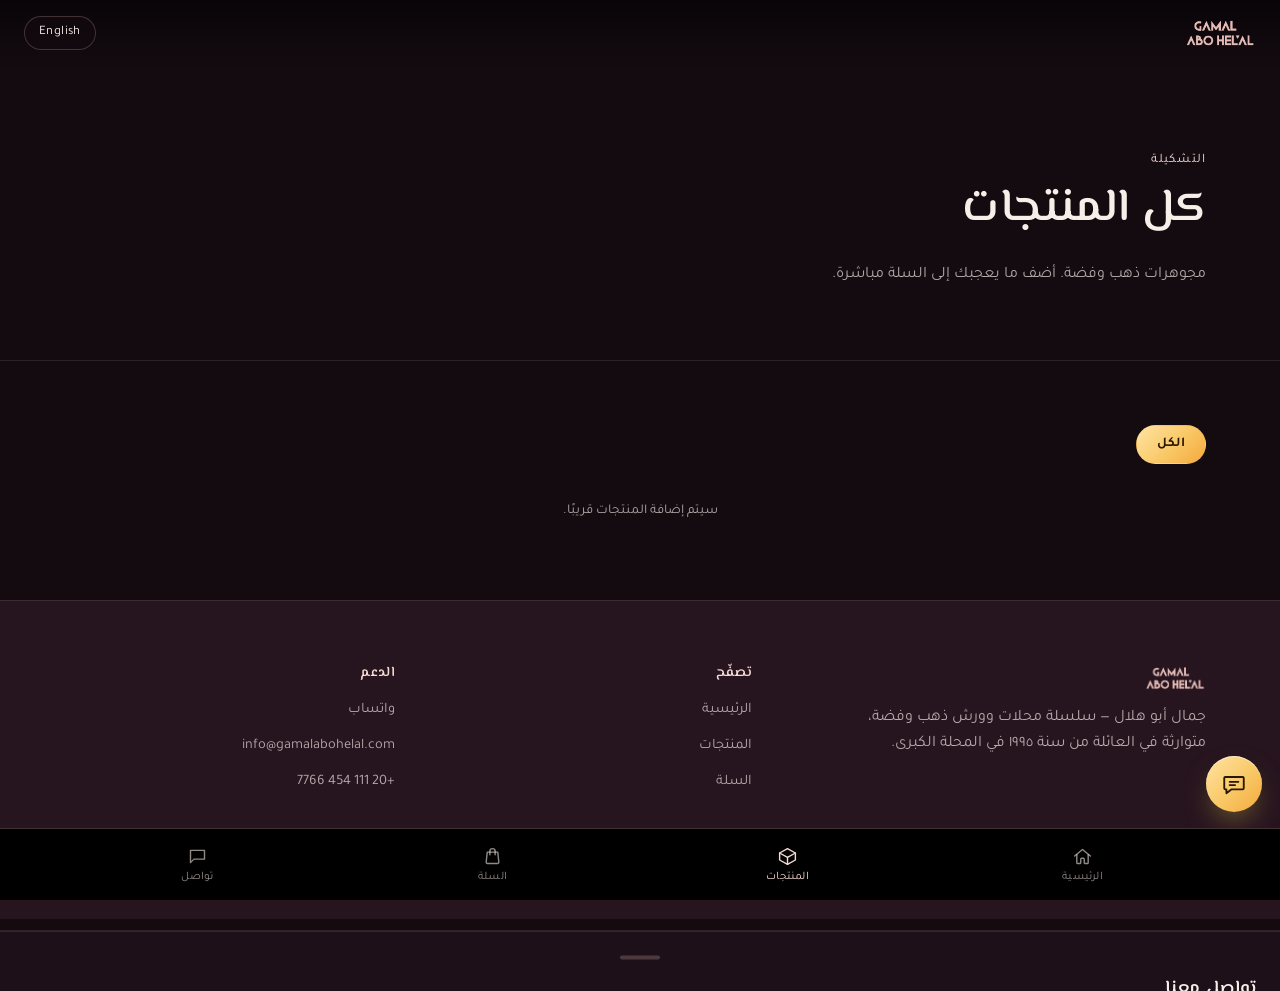
<file: products.html>
<!DOCTYPE html>
<html lang="ar" dir="rtl">
<head>
<meta charset="UTF-8">
<meta name="viewport" content="width=device-width, initial-scale=1.0">
<title>المنتجات | Gamal Abo Hel'al Jewelry</title>
<meta name="description" content="مجوهرات ذهب وفضة من جمال أبو هلال، المحلة الكبرى.">
<link rel="icon" href="assets/img/logo.png">
<link rel="stylesheet" href="css/styles.css">
<link rel="stylesheet" href="css/chatbot.css">
</head>
<body data-page="products">

  <!-- Background video: put your file at assets/video/productBG.mp4 (plays slowed, low opacity) -->
  <div class="page-bg" aria-hidden="true">
    <video id="product-bg" muted loop autoplay playsinline preload="auto" disablepictureinpicture
           onerror="this.style.display='none'">
      <source src="assets/video/productBG.mp4" type="video/mp4">
    </video>
  </div>

  <div id="app-topbar"></div>

  <section class="page-hero">
    <div class="container">
      <span class="story-eyebrow" data-i18n="products.eyebrow"></span>
      <h1 data-i18n="products.title"></h1>
      <p data-i18n="products.body" style="max-width:52ch;"></p>
    </div>
  </section>

  <section class="section section--tight">
    <div class="container">
      <div class="filter-row" id="filter-row"></div>
      <div class="product-grid" id="product-grid"></div>
    </div>
  </section>

  <div id="app-footer"></div>
  <div id="app-bottom-nav"></div>
  <div id="app-cart-drawer"></div>
  <div id="app-contact-sheet"></div>

  <script src="js/config.js"></script>
  <script src="js/i18n.js"></script>
  <script src="js/products.js"></script>
  <script src="js/components.js"></script>
  <script src="js/gallery.js"></script>
  <script src="js/cart.js"></script>
  <script src="js/main.js"></script>
  <script src="js/nav.js"></script>
  <script src="js/chatbot.js"></script>
  <script>
    // Slow the background video down (0.5 = half speed). Change the number to taste.
    (function () {
      var v = document.getElementById("product-bg");
      if (!v) return;
      var slow = function () { v.defaultPlaybackRate = 0.5; v.playbackRate = 0.5; };
      slow();
      v.addEventListener("loadedmetadata", slow);
      v.addEventListener("play", slow);
      var p = v.play(); if (p && p.catch) p.catch(function () {});
    })();
  </script>
</body>
</html>
</file>
<file: css/styles.css>
/* ==========================================================================
   Gamal Abo Hel'al — Fine Gold Jewelry
   Design tokens
   ========================================================================== */
@import url('https://fonts.googleapis.com/css2?family=El+Messiri:wght@400;500;600;700&family=Tajawal:wght@300;400;500;700&display=swap');

:root{
  --ink:        #140b11;   /* deep plum-black */
  --panel:      #1d1018;   /* section background */
  --panel-2:    #26141f;   /* alternate section background */
  --card:       #2e1a27;   /* card surface */
  --line:       rgba(228,187,181,.24);
  --line-soft:  rgba(247,237,233,.10);
  --plum:       #592941;   /* brand plum (logo background) */
  --accent:     #e4bbb5;   /* brand blush (logo text) */
  --accent-2:   #edcbc5;
  --accent-hi:  #f5dad5;
  --cream:      #f8eee9;
  --cream-dim:  rgba(248,238,233,.68);
  --black-nav:  #000000;

  --font-display: 'El Messiri', 'Times New Roman', serif;
  --font-body:    'Tajawal', 'Segoe UI', sans-serif;

  --nav-h: 72px;
  --container: 1180px;
  --radius: 2px;
  --ease: cubic-bezier(.22,.61,.16,1);
}

*,*::before,*::after{ box-sizing:border-box; }
html{ scroll-behavior:auto; }
html,body{ margin:0; padding:0; }
body{
  background:var(--ink);
  color:var(--cream);
  font-family:var(--font-body);
  font-weight:400;
  line-height:1.65;
  -webkit-font-smoothing:antialiased;
  padding-bottom:var(--nav-h);
  overflow-x:hidden;
}
h1,h2,h3,h4{
  font-family:var(--font-display);
  color:var(--cream);
  font-weight:600;
  line-height:1.25;
  margin:0 0 .5em;
  letter-spacing:.005em;
}
p{ margin:0 0 1em; color:var(--cream-dim); }
a{ color:inherit; text-decoration:none; }
img{ max-width:100%; display:block; }
button{ font-family:inherit; }
::selection{ background:var(--accent); color:var(--ink); }

.container{
  max-width:var(--container);
  margin-inline:auto;
  padding-inline:24px;
}

/* Focus visibility */
a:focus-visible, button:focus-visible, input:focus-visible, textarea:focus-visible{
  outline:2px solid var(--accent-hi);
  outline-offset:3px;
}

/* Direction handling ------------------------------------------------------ */
[dir="rtl"] .story-panel{ text-align:right; }
[dir="ltr"] .story-panel{ text-align:left; }

/* ==========================================================================
   Top bar (language + logo)
   ========================================================================== */
.topbar{
  position:fixed; inset-inline:0; top:0; z-index:40;
  display:flex; align-items:center; justify-content:space-between;
  padding:16px 24px;
  background:linear-gradient(to bottom, rgba(0,0,0,.55), transparent);
  pointer-events:none;
}
.topbar > *{ pointer-events:auto; }
.brand-mark{ display:flex; align-items:center; gap:10px; }
.brand-mark img{ height:30px; width:auto; }
.lang-toggle{
  border:1px solid var(--line);
  background:rgba(20,11,17,.5);
  color:var(--cream);
  padding:8px 14px;
  border-radius:999px;
  font-size:13px;
  letter-spacing:.03em;
  cursor:pointer;
  backdrop-filter: blur(6px);
  transition:border-color .2s var(--ease), color .2s var(--ease);
}
.lang-toggle:hover{ border-color:var(--accent); color:var(--accent-hi); }

/* ==========================================================================
   Scroll-driven story hero
   ========================================================================== */
.story{
  position:relative;
  height:340vh; /* three acts of scroll */
}
.story-stage{
  position:sticky;
  top:0;
  height:100vh;
  overflow:hidden;
  display:flex;
  align-items:center;
  justify-content:center;
  background:var(--ink);
}
.story-video-wrap{
  position:relative;
  height:100%;
  width:100%;
  background:#140b11;
}
.story-video-wrap canvas{
  position:absolute;
  inset:0;
  width:100%;
  height:100%;
  display:block;
}
/* Blurred ambient copy of the current frame, visible only on wide screens
   where the portrait video is shown at its natural (sharp) size. */
.story-video-wrap canvas.story-backdrop{
  display:none;
  transform:scale(1.25);
  filter:blur(30px) brightness(.6) saturate(1.15);
}
.story-video-wrap canvas.story-main{ z-index:1; }
/* Light 10% black overlay over the whole hero, plus a bottom gradient
   so the text stays readable on phones. */
.story-scrim{
  position:absolute; inset:0; z-index:2;
  background:
    linear-gradient(to top, rgba(10,4,8,.78) 0%, rgba(10,4,8,0) 46%),
    rgba(0,0,0,.10);
  pointer-events:none;
}
.story-scrim::after{ content:none; }

.story-panels{
  position:absolute; inset:0; z-index:3;
  display:flex; align-items:flex-end;
  pointer-events:none;
}
.story-panel{
  position:absolute;
  inset-inline:0;
  bottom:0;
  padding:0 24px 96px;
  max-width:var(--container);
  margin-inline:auto;
  opacity:0;
  transform:translateY(18px);
  transition:opacity .55s var(--ease), transform .55s var(--ease);
}
.story-panel.is-active{
  opacity:1;
  transform:translateY(0);
}
.story-eyebrow{
  color:var(--accent-hi);
  font-size:13px;
  letter-spacing:.08em;
  margin-bottom:10px;
  display:block;
}
.story-panel h2{
  font-size:clamp(28px,5vw,52px);
  max-width:14ch;
  margin-bottom:.3em;
}
.story-panel p{
  max-width:46ch;
  font-size:16px;
  color:var(--cream-dim);
}
/* Wide screens: the portrait video sits centered at natural size and the
   text lives in the side areas, never on top of the product. */
@media (min-aspect-ratio: 13/10) and (min-width:1000px){
  .story-scrim{ background:rgba(0,0,0,.10); }
  .story-panel{
    bottom:auto; top:50%;
    transform:translateY(calc(-50% + 18px));
    padding:0 48px;
    margin-inline:0;
    max-width:none;
    width:calc((100% - 62.07vh) / 2);
    inset-inline:auto;
  }
  .story-panel.is-active{ transform:translateY(-50%); }
  .story-panel[data-align="start"]{ inset-inline-start:0; }
  .story-panel[data-align="end"]{ inset-inline-end:0; }
  .story-panel h2{ max-width:none; }
}

.story-progress{
  position:absolute;
  bottom:28px;
  inset-inline:0;
  display:flex;
  gap:8px;
  justify-content:center;
  z-index:4;
}
.story-progress span{
  width:34px; height:3px; border-radius:2px;
  background:rgba(248,238,233,.3);
  overflow:hidden;
  position:relative;
}
.story-progress span::after{
  content:"";
  position:absolute; inset-block:0; inset-inline-start:0;
  width:var(--fill,0%);
  background:var(--accent-hi);
}

.scroll-cue{
  position:absolute;
  bottom:28px;
  inset-inline-end:24px;
  color:var(--cream-dim);
  font-size:12px;
  letter-spacing:.08em;
  display:flex; align-items:center; gap:8px;
  z-index:4;
  animation:cueFade 2.6s ease-in-out infinite;
}
[dir="rtl"] .scroll-cue{ inset-inline-end:auto; inset-inline-start:24px; }
@keyframes cueFade{ 0%,100%{opacity:.5} 50%{opacity:1} }

@media (prefers-reduced-motion: reduce){
  .story{ height:auto; }
  .story-stage{ position:relative; height:auto; min-height:100vh; }
  .story-panel{ position:relative; opacity:1; transform:none; padding:64px 24px; }
  .scroll-cue{ display:none; }
}

/* ==========================================================================
   Section rhythm
   ========================================================================== */
.section{ padding:96px 0; }
.section--tight{ padding:64px 0; }
.section--alt{ background:var(--panel); border-top:1px solid var(--line-soft); border-bottom:1px solid var(--line-soft); }
.section-head{ max-width:640px; margin-bottom:48px; }
.section-head p{ margin-top:12px; }
.section-head .story-eyebrow{ display:inline-block; }

/* Product grid */
.product-grid{
  display:grid;
  grid-template-columns:repeat(auto-fill,minmax(260px,1fr));
  gap:26px;
}
.product-card{
  background:linear-gradient(180deg,var(--card) 0%,var(--panel-2) 100%);
  border:1px solid var(--line-soft);
  border-radius:26px;
  display:flex; flex-direction:column;
  overflow:hidden;
  box-shadow:0 14px 34px -18px rgba(0,0,0,.7);
  transition:transform .35s var(--ease), border-color .35s var(--ease), box-shadow .35s var(--ease);
}
.product-card:hover{ transform:translateY(-4px); border-color:var(--line); box-shadow:0 22px 44px -18px rgba(0,0,0,.8); }

/* photo carousel inside the card: swipe / arrows / dots, no click needed */
.product-media{
  position:relative;
  margin:10px 10px 0;
  border-radius:20px;
  overflow:hidden;
  background:#000;
  aspect-ratio:1/1.08;
  cursor:zoom-in;
}
.slides{
  display:flex; height:100%;
  overflow-x:auto; overflow-y:hidden;
  scroll-snap-type:x mandatory;
  overscroll-behavior-x:contain;
  scrollbar-width:none;
  -webkit-overflow-scrolling:touch;
}
.slides::-webkit-scrollbar{ display:none; }
.slide{
  flex:0 0 100%; height:100%;
  scroll-snap-align:center; scroll-snap-stop:always;
  background:linear-gradient(110deg,#120a10 30%,#1d1018 50%,#120a10 70%);
  background-size:200% 100%;
}
.slide img{ width:100%; height:100%; object-fit:cover; display:block; opacity:0; transition:opacity .35s var(--ease); }
.slide img.is-in{ opacity:1; }
.dots{
  position:absolute; inset-inline:0; bottom:10px;
  display:flex; justify-content:center; gap:6px; pointer-events:none;
}
.dot{
  width:6px; height:6px; border-radius:999px; background:rgba(248,238,233,.5);
  transition:width .25s var(--ease), background .25s var(--ease);
  box-shadow:0 0 0 1px rgba(0,0,0,.25);
}
.dot.is-active{ width:18px; background:var(--accent-hi); }
.m-arrow{
  position:absolute; top:50%; transform:translateY(-50%);
  width:34px; height:34px; border-radius:50%;
  border:1px solid var(--line); background:rgba(20,11,17,.72); color:var(--accent-hi);
  font-size:20px; line-height:1; cursor:pointer;
  display:flex; align-items:center; justify-content:center; padding:0;
  opacity:0; transition:opacity .25s var(--ease), background .2s;
  backdrop-filter:blur(4px);
}
.m-arrow:hover{ background:rgba(20,11,17,.92); }
.m-prev{ left:8px; } .m-next{ right:8px; }
.product-card:hover .m-arrow{ opacity:1; }
.m-arrow[hidden]{ display:none; }
@media (hover:none){ .m-arrow{ display:none; } }

.product-body{ padding:16px 20px 20px; display:flex; flex-direction:column; gap:6px; flex:1; }
.product-body h3{ font-size:17px; margin-bottom:0; }
.product-meta{ color:var(--cream-dim); font-size:13.5px; }
.product-price{
  align-self:flex-start;
  margin-top:auto; margin-top:10px;
  padding:5px 14px; border-radius:999px;
  background:rgba(228,187,181,.12); border:1px solid var(--line);
  color:var(--accent-hi); font-family:var(--font-display); font-size:17px;
}
.product-actions{ display:flex; gap:10px; margin-top:14px; }
/* Buttons: bright, fully rounded, modern */
:root{ --btn-bright: linear-gradient(135deg,#ffe3a3 0%,#f9c866 55%,#f4a93d 100%); }
.btn{
  display:inline-flex; align-items:center; justify-content:center; gap:8px;
  padding:13px 26px; border:1px solid transparent; border-radius:999px;
  font-family:var(--font-body); font-size:15px; font-weight:700; line-height:1.2;
  text-decoration:none; cursor:pointer; white-space:nowrap;
  transition:transform .18s var(--ease), box-shadow .25s var(--ease), filter .2s var(--ease), background .2s var(--ease), color .2s var(--ease), border-color .2s var(--ease);
}
.btn--solid{
  background:var(--btn-bright); color:#2a1700;
  box-shadow:0 8px 22px -8px rgba(249,200,102,.65), inset 0 1px 0 rgba(255,255,255,.55);
}
.btn--solid:hover{ filter:brightness(1.06); transform:translateY(-2px); box-shadow:0 14px 28px -10px rgba(249,200,102,.85), inset 0 1px 0 rgba(255,255,255,.55); }
.btn--solid:active{ transform:translateY(0); filter:brightness(.97); }
.btn--block{ display:flex; width:100%; }
.btn--ghost{ border-color:var(--line); color:var(--cream); background:transparent; }
.btn--ghost:hover{ background:var(--card); color:var(--accent-hi); border-color:var(--accent); }
.btn--sm{ padding:9px 16px; font-size:13px; }
.btn[disabled]{ opacity:.45; cursor:not-allowed; }
.btn[disabled]:hover{ transform:none; filter:none; }

/* Filters (products page) */
.filter-row{
  display:flex; flex-wrap:wrap; gap:10px;
  margin-bottom:32px;
}
.chip{
  padding:10px 20px;
  border:1px solid var(--line);
  border-radius:999px;
  font-size:13.5px;
  color:var(--cream-dim);
  cursor:pointer;
  background:transparent;
}
.chip{ transition:background .2s var(--ease), color .2s var(--ease), border-color .2s var(--ease); }
.chip:hover{ border-color:var(--accent); color:var(--accent-hi); }
.chip.is-active{ background:var(--btn-bright); border-color:transparent; color:#2a1700; font-weight:700; }
.filter-row{ overflow-x:auto; flex-wrap:nowrap; scrollbar-width:none; padding-bottom:4px; }
.filter-row::-webkit-scrollbar{ display:none; }
.chip{ flex:0 0 auto; white-space:nowrap; }

/* Page hero (non-story pages) */
.page-hero{
  padding:150px 0 56px;
  border-bottom:1px solid var(--line-soft);
}
.page-hero .story-eyebrow{ display:block; }
.page-hero h1{ font-size:clamp(30px,5vw,46px); max-width:16ch; }

/* Footer / contact section */
.footer{
  background:var(--panel-2);
  border-top:1px solid var(--line-soft);
  padding:64px 0 40px;
}
.footer-grid{
  display:grid;
  grid-template-columns:1.3fr 1fr 1fr;
  gap:36px;
  margin-bottom:40px;
}
@media (max-width:760px){ .footer-grid{ grid-template-columns:1fr; } }
.footer h4{ font-size:14px; color:var(--accent-hi); letter-spacing:.03em; margin-bottom:14px; }
.footer-links{ list-style:none; margin:0; padding:0; display:flex; flex-direction:column; gap:10px; }
.footer-links a{ color:var(--cream-dim); font-size:14.5px; }
.footer-links a:hover{ color:var(--accent-hi); }
.footer-bottom{
  border-top:1px solid var(--line-soft);
  padding-top:22px;
  display:flex; justify-content:space-between; flex-wrap:wrap; gap:10px;
  font-size:12.5px; color:var(--cream-dim);
}
.footer-logo{ height:26px; margin-bottom:14px; }

/* ==========================================================================
   Bottom nav (100% black)
   ========================================================================== */
.bottom-nav{
  position:fixed; inset-inline:0; bottom:0; z-index:60;
  height:var(--nav-h);
  background:#000000;
  border-top:1px solid rgba(228,187,181,.28);
  display:flex;
  align-items:stretch;
}
.bottom-nav-inner{
  max-width:var(--container);
  margin-inline:auto;
  width:100%;
  display:grid;
  grid-template-columns:repeat(4,1fr);
}
.nav-item{
  display:flex; flex-direction:column; align-items:center; justify-content:center;
  gap:4px;
  color:rgba(248,238,233,.58);
  font-size:11.5px;
  letter-spacing:.02em;
  position:relative;
  border:none;
  background:transparent;
  cursor:pointer;
}
.nav-item svg{ width:21px; height:21px; stroke:currentColor; }
.nav-item.is-active{ color:var(--accent-hi); }
.nav-item .badge{
  position:absolute;
  top:6px;
  inset-inline-start:calc(50% + 6px);
  background:var(--accent);
  color:var(--ink);
  font-size:10px;
  font-weight:700;
  min-width:16px; height:16px;
  border-radius:999px;
  display:flex; align-items:center; justify-content:center;
  padding:0 3px;
}

/* ==========================================================================
   Cart drawer
   ========================================================================== */
.overlay{
  position:fixed; inset:0; z-index:70;
  background:rgba(10,4,8,.62);
  backdrop-filter:blur(2px);
  opacity:0; pointer-events:none;
  transition:opacity .25s var(--ease);
}
.overlay.is-open{ opacity:1; pointer-events:auto; }

.drawer{
  position:fixed; top:0; bottom:0; inset-inline-end:0; z-index:80;
  width:min(420px,92vw);
  background:var(--panel);
  border-inline-start:1px solid var(--line);
  display:flex; flex-direction:column;
  transform:translateX(105%);
  transition:transform .32s var(--ease);
}
[dir="rtl"] .drawer{ transform:translateX(-105%); }
.drawer.is-open{ transform:translateX(0); }
.drawer-head{
  display:flex; align-items:center; justify-content:space-between;
  padding:20px 22px;
  border-bottom:1px solid var(--line-soft);
}
.drawer-head h3{ margin:0; font-size:19px; }
.drawer-close{ background:rgba(248,238,233,.08); border:none; border-radius:50%; width:36px; height:36px; display:grid; place-items:center; color:var(--cream); font-size:22px; cursor:pointer; line-height:1; padding:4px; }
.drawer-body{ flex:1; overflow-y:auto; padding:18px 22px; }
.drawer-foot{ padding:18px 22px 22px; border-top:1px solid var(--line-soft); }

.cart-line{
  display:flex; gap:14px; padding:14px 0; border-bottom:1px solid var(--line-soft);
}
.cart-line img{ width:64px; height:64px; object-fit:cover; border:1px solid var(--line-soft); }
.cart-line-body{ flex:1; display:flex; flex-direction:column; gap:4px; }
.cart-line-title{ font-size:14.5px; color:var(--cream); }
.cart-line-meta{ font-size:12.5px; color:var(--cream-dim); }
.qty-row{ display:flex; align-items:center; gap:10px; margin-top:4px; }
.qty-btn{
  width:28px; height:28px; border-radius:50%; border:1px solid var(--line);
  background:none; color:var(--cream); cursor:pointer; font-size:14px; line-height:1;
  display:flex; align-items:center; justify-content:center;
}
.qty-btn:hover{ border-color:var(--accent); color:var(--accent-hi); }
.remove-line{ font-size:12px; color:var(--cream-dim); text-decoration:underline; cursor:pointer; background:none; border:none; padding:0; margin-inline-start:auto; }
.remove-line:hover{ color:var(--accent-hi); }

.cart-empty{ text-align:center; padding:48px 12px; color:var(--cream-dim); }
.cart-empty svg{ width:38px; height:38px; margin-bottom:14px; opacity:.5; }

.summary-row{ display:flex; justify-content:space-between; font-size:14.5px; margin-bottom:8px; color:var(--cream-dim); }
.summary-row.total{ color:var(--cream); font-size:17px; margin-top:12px; padding-top:12px; border-top:1px solid var(--line-soft); }
.summary-row.total .amount{ color:var(--accent-hi); font-family:var(--font-display); }

/* Checkout form (inside drawer, step 2) */
.checkout-form{ display:flex; flex-direction:column; gap:14px; }
.field label{ display:block; font-size:12.5px; color:var(--cream-dim); margin-bottom:6px; }
.field input, .field textarea{
  width:100%;
  background:var(--card);
  border:1px solid var(--line);
  color:var(--cream);
  padding:11px 13px;
  font-size:14.5px;
  font-family:inherit;
  border-radius:2px;
}
.field textarea{ resize:vertical; min-height:64px; }
.field input:focus, .field textarea:focus{ border-color:var(--accent); outline:none; }
.form-note{ font-size:12px; color:var(--cream-dim); }
.form-status{ font-size:13.5px; padding:10px 0; }
.form-status.error{ color:#e08a7a; }
.form-status.success{ color:var(--accent-hi); }

/* Contact sheet (bottom nav "contact") */
.sheet{
  position:fixed; inset-inline:0; bottom:0; z-index:80;
  background:var(--panel);
  border-top:1px solid var(--line);
  transform:translateY(105%);
  transition:transform .32s var(--ease);
  padding:24px 24px calc(24px + var(--nav-h));
  max-height:70vh;
  overflow-y:auto;
}
.sheet.is-open{ transform:translateY(0); }
.sheet-handle{ width:40px; height:4px; background:var(--line); border-radius:99px; margin:0 auto 18px; }
.contact-list{ display:flex; flex-direction:column; gap:14px; }
.contact-row{
  display:flex; align-items:center; gap:14px;
  padding:14px 16px;
  border:1px solid var(--line-soft);
  background:var(--card);
}
.contact-row svg{ width:20px; height:20px; color:var(--accent); stroke:currentColor; flex-shrink:0; }
.contact-row .t{ font-size:14px; color:var(--cream); }
.contact-row .s{ font-size:12.5px; color:var(--cream-dim); }

/* Utility */
.visually-hidden{
  position:absolute; width:1px; height:1px; overflow:hidden;
  clip:rect(0 0 0 0); white-space:nowrap;
}
.hidden{ display:none !important; }
.text-center{ text-align:center; }

@media (max-width:600px){
  .section{ padding:64px 0; }
  .footer-grid{ gap:28px; }
}

/* ---------- Product gallery (lightbox) ---------- */
.photo-count{
  display:none;
  position:absolute; inset-block-end:10px; inset-inline-end:10px;
  min-width:26px; height:26px; padding:0 8px; border-radius:999px;
  background:rgba(0,0,0,.72); color:var(--accent-hi); font-size:12.5px;
  display:inline-flex; align-items:center; justify-content:center;
  border:1px solid var(--line); pointer-events:none;
}
.photo-count::before{ content:"▣"; margin-inline-end:5px; font-size:11px; }
body.no-scroll{ overflow:hidden; }
.gallery{ position:fixed; inset:0; z-index:200; display:flex; align-items:center; justify-content:center; }
.gallery[hidden]{ display:none; }
.gallery-back{ position:absolute; inset:0; background:rgba(0,0,0,.88); }
.gallery-panel{ position:relative; width:min(94vw,720px); max-height:94vh; display:flex; flex-direction:column; gap:12px; }
.gallery-x{ border-radius:50%;
  position:absolute; inset-block-start:-4px; inset-inline-end:0; transform:translateY(-100%);
  width:40px; height:40px; background:none; border:0; color:var(--cream); font-size:30px; line-height:1; cursor:pointer;
}
.gallery-stage{ position:relative; background:#000; border:1px solid var(--line); display:flex; align-items:center; justify-content:center; }
.gallery-img{ display:block; width:100%; max-height:70vh; object-fit:contain; transition:opacity .2s; touch-action:pan-y; }
.gallery-img.is-loading{ opacity:.35; }
.gallery-nav{
  position:absolute; top:50%; transform:translateY(-50%); width:42px; height:42px; border-radius:50%;
  border:1px solid var(--line); background:rgba(0,0,0,.6); color:var(--accent-hi); font-size:26px; line-height:1; cursor:pointer;
}
.gallery-prev{ left:8px; } .gallery-next{ right:8px; }
.gallery.is-single .gallery-nav{ display:none; }
.gallery-thumbs{ display:flex; gap:8px; overflow-x:auto; padding-bottom:4px; justify-content:center; }
.gallery-thumb{ border-radius:12px; overflow:hidden; flex:0 0 auto; width:60px; height:60px; padding:0; border:1px solid var(--line-soft); background:#000; cursor:pointer; opacity:.6; }
.gallery-thumb.is-active{ border-color:var(--accent); opacity:1; }
.gallery-thumb img{ width:100%; height:100%; object-fit:cover; display:block; }
.gallery-title{ text-align:center; color:var(--cream); font-family:var(--font-display); font-size:17px; }

/* carousel arrows follow the reading direction */
[dir="rtl"] .m-prev{ left:auto; right:8px; transform:translateY(-50%) scaleX(-1); }
[dir="rtl"] .m-next{ right:auto; left:8px; transform:translateY(-50%) scaleX(-1); }

/* ---------- Products page background video (assets/video/productBG.mp4) ---------- */
.page-bg{
  position:fixed; inset:0; z-index:0; overflow:hidden; pointer-events:none; background:var(--ink);
}
.page-bg video{
  width:100%; height:100%; object-fit:cover; display:block;
  opacity:.22;               /* low opacity so products stay readable */
}
.page-bg::after{            /* soft darkening so text always reads well */
  content:""; position:absolute; inset:0;
  background:linear-gradient(180deg,rgba(20,11,17,.55) 0%,rgba(20,11,17,.25) 40%,rgba(20,11,17,.65) 100%);
}
body[data-page="products"] .page-hero,
body[data-page="products"] .section,
body[data-page="products"] .footer{ position:relative; z-index:1; }
@media (prefers-reduced-motion: reduce){ .page-bg video{ display:none; } }
</file>
<file: css/chatbot.css>
/* ==========================================================================
   Sales chatbot — floating button + panel.
   Uses the site's own tokens from styles.css (--panel, --card, --accent, --btn-bright, fonts).
   Self-contained: nothing here changes the look of any existing element.
   Stacking: bottom nav 60 · overlays 70 · cart drawer 80 · chat panel 90 · gallery 200.
   ========================================================================== */

.gc-root{ --gc-nav: var(--nav-h, 72px); --gc-gold: var(--btn-bright, linear-gradient(135deg,#ffe3a3 0%,#f9c866 55%,#f4a93d 100%)); }

/* ---------- Floating button (always bottom-right, above the bottom nav) ---------- */
.gc-fab{
  position:fixed; right:18px; bottom:calc(var(--gc-nav) + 16px + env(safe-area-inset-bottom, 0px)); z-index:55;
  width:56px; height:56px; border-radius:50%; border:0; padding:0; cursor:pointer;
  display:grid; place-items:center;
  background:var(--gc-gold); color:#2a1700;
  box-shadow:0 12px 28px -8px rgba(249,200,102,.55), 0 6px 16px rgba(0,0,0,.55), inset 0 1px 0 rgba(255,255,255,.55);
  transition:transform .22s var(--ease, ease), box-shadow .25s var(--ease, ease), filter .2s;
}
.gc-fab:hover{ transform:translateY(-3px) scale(1.04); filter:brightness(1.05); box-shadow:0 18px 34px -8px rgba(249,200,102,.75), 0 8px 18px rgba(0,0,0,.55), inset 0 1px 0 rgba(255,255,255,.6); }
.gc-fab:active{ transform:translateY(0) scale(.98); }
.gc-fab:focus-visible{ outline:2px solid var(--accent-hi, #f5dad5); outline-offset:4px; }
.gc-fab svg{ width:26px; height:26px; stroke:currentColor; fill:none; stroke-width:1.7; stroke-linecap:round; stroke-linejoin:round; transition:transform .25s var(--ease, ease), opacity .2s; }
.gc-fab .gc-ic-close{ position:absolute; opacity:0; transform:rotate(-60deg) scale(.6); }
.gc-fab[aria-expanded="true"] .gc-ic-chat{ opacity:0; transform:rotate(60deg) scale(.6); }
.gc-fab[aria-expanded="true"] .gc-ic-close{ opacity:1; transform:none; }

/* ---------- Panel ---------- */
.gc-panel{
  position:fixed; right:18px; bottom:calc(var(--gc-nav) + 16px + 56px + 12px + env(safe-area-inset-bottom, 0px)); z-index:90;
  width:392px; max-width:calc(100vw - 24px);
  height:min(620px, calc(100dvh - var(--gc-nav) - 56px - 16px - 12px - 20px - env(safe-area-inset-bottom, 0px)));
  min-height:340px;
  display:flex; flex-direction:column; overflow:hidden;
  background:var(--panel, #1d1018); color:var(--cream, #f8eee9);
  border:1px solid var(--line, rgba(228,187,181,.24)); border-radius:10px;
  box-shadow:0 34px 80px -24px rgba(0,0,0,.9), 0 0 0 1px rgba(0,0,0,.4);
  transform-origin:bottom right;
  transition:opacity .22s var(--ease, ease), transform .26s var(--ease, ease), visibility 0s linear .26s;
  opacity:0; visibility:hidden; transform:translateY(14px) scale(.97); pointer-events:none;
}
.gc-panel.is-open{ opacity:1; visibility:visible; transform:none; pointer-events:auto; transition-delay:0s; }

/* header */
.gc-head{
  display:flex; align-items:center; gap:12px; padding:14px 14px 14px 16px; flex:none;
  background:linear-gradient(135deg, var(--plum, #592941) 0%, #3a1a2b 100%);
  border-bottom:1px solid var(--line, rgba(228,187,181,.24));
}
.gc-logo{ width:38px; height:38px; flex:none; border-radius:50%; object-fit:contain; background:rgba(20,11,17,.55); border:1px solid var(--line, rgba(228,187,181,.24)); padding:4px; }
.gc-titles{ flex:1; min-width:0; line-height:1.25; }
.gc-title{ display:block; font-family:var(--font-display, serif); font-size:16.5px; font-weight:600; color:var(--accent-hi, #f5dad5); white-space:nowrap; overflow:hidden; text-overflow:ellipsis; }
.gc-sub{ display:flex; align-items:center; gap:6px; font-size:12px; color:var(--cream-dim, rgba(248,238,233,.68)); }
.gc-sub::before{ content:""; width:7px; height:7px; border-radius:50%; background:#9be3a8; box-shadow:0 0 0 3px rgba(155,227,168,.18); flex:none; }
.gc-hbtn{
  flex:none; width:36px; height:36px; border-radius:50%; display:grid; place-items:center; cursor:pointer;
  background:rgba(248,238,233,.08); border:1px solid transparent; color:var(--cream, #f8eee9); padding:0;
  transition:background .2s, border-color .2s, color .2s;
}
.gc-hbtn:hover{ background:rgba(248,238,233,.16); border-color:var(--line, rgba(228,187,181,.24)); color:var(--accent-hi, #f5dad5); }
.gc-hbtn svg{ width:19px; height:19px; stroke:currentColor; fill:none; stroke-width:1.7; stroke-linecap:round; stroke-linejoin:round; }
.gc-hbtn:focus-visible, .gc-send:focus-visible, .gc-chip:focus-visible, .gc-btn:focus-visible, .gc-log:focus-visible{ outline:2px solid var(--accent-hi, #f5dad5); outline-offset:2px; }

/* conversation */
.gc-log{
  flex:1; min-height:0; overflow-y:auto; overscroll-behavior:contain; -webkit-overflow-scrolling:touch;
  padding:16px 14px 8px; display:flex; flex-direction:column; gap:12px;
  scrollbar-width:thin; scrollbar-color:rgba(228,187,181,.3) transparent;
}
.gc-msg{ display:flex; flex-direction:column; gap:8px; max-width:100%; animation:gc-in .28s var(--ease, ease) both; }
.gc-msg--user{ align-items:flex-end; }
.gc-msg--bot{ align-items:flex-start; }
[dir="rtl"] .gc-msg--user{ align-items:flex-start; }
[dir="rtl"] .gc-msg--bot{ align-items:flex-end; }
.gc-bubble{
  max-width:88%; padding:10px 14px; font-size:14.5px; line-height:1.6; word-wrap:break-word; overflow-wrap:anywhere;
  border-radius:16px; unicode-bidi:plaintext;
}
.gc-msg--bot .gc-bubble{ background:var(--card, #2e1a27); border:1px solid var(--line-soft, rgba(247,237,233,.1)); color:var(--cream, #f8eee9); border-end-start-radius:4px; }
.gc-msg--user .gc-bubble{ background:var(--gc-gold); color:#2a1700; font-weight:500; border-end-end-radius:4px; }
.gc-msg--err .gc-bubble{ border-color:rgba(255,138,138,.45); }
.gc-bubble strong{ color:var(--accent-hi, #f5dad5); font-weight:700; }
.gc-msg--user .gc-bubble strong{ color:inherit; }

/* typing indicator */
.gc-typing{ display:inline-flex; gap:5px; align-items:center; padding:14px 16px; }
.gc-typing i{ width:7px; height:7px; border-radius:50%; background:var(--accent, #e4bbb5); opacity:.4; animation:gc-dot 1.1s infinite ease-in-out; }
.gc-typing i:nth-child(2){ animation-delay:.16s } .gc-typing i:nth-child(3){ animation-delay:.32s }
@keyframes gc-dot{ 0%,80%,100%{ transform:translateY(0); opacity:.35 } 40%{ transform:translateY(-4px); opacity:1 } }
@keyframes gc-in{ from{ opacity:0; transform:translateY(8px) } to{ opacity:1; transform:none } }

/* quick-start chips */
.gc-chips{ flex:none; display:flex; flex-wrap:wrap; gap:8px; padding:4px 14px 10px; }
.gc-chips:empty{ display:none; }
.gc-chip{
  font:inherit; font-size:13px; cursor:pointer; padding:7px 13px; border-radius:999px;
  background:transparent; color:var(--cream, #f8eee9); border:1px solid var(--line, rgba(228,187,181,.24));
  transition:background .2s, border-color .2s, color .2s;
}
.gc-chip:hover{ border-color:var(--accent, #e4bbb5); color:var(--accent-hi, #f5dad5); background:rgba(228,187,181,.08); }

/* product cards (compact) */
.gc-cards{ display:flex; flex-direction:column; gap:8px; width:100%; max-width:100%; }
.gc-card{
  display:flex; gap:12px; padding:10px; width:100%;
  background:linear-gradient(180deg, var(--card, #2e1a27) 0%, var(--panel-2, #26141f) 100%);
  border:1px solid var(--line, rgba(228,187,181,.24)); border-radius:8px;
}
.gc-card-img{ flex:none; width:78px; height:78px; border-radius:6px; overflow:hidden; background:var(--ink, #140b11); border:1px solid var(--line-soft, rgba(247,237,233,.1)); }
.gc-card-img img{ width:100%; height:100%; object-fit:cover; display:block; }
.gc-card-img img.is-logo{ object-fit:contain; padding:10px; }
.gc-card-body{ flex:1; min-width:0; display:flex; flex-direction:column; gap:3px; }
.gc-card-name{ font-family:var(--font-display, serif); font-size:15px; font-weight:600; line-height:1.3; color:var(--cream, #f8eee9); margin:0; }
.gc-card-meta{ font-size:12px; color:var(--cream-dim, rgba(248,238,233,.68)); line-height:1.4; }
.gc-card-price{ font-family:var(--font-display, serif); font-size:16px; font-weight:700; color:var(--accent-hi, #f5dad5); }
.gc-card-price.is-na{ font-family:var(--font-body); font-size:12.5px; font-weight:500; color:var(--cream-dim, rgba(248,238,233,.68)); }
.gc-card-actions{ display:flex; gap:8px; margin-top:6px; flex-wrap:wrap; }
.gc-btn{
  font:inherit; font-size:12.5px; font-weight:700; line-height:1; cursor:pointer; text-decoration:none; text-align:center;
  padding:8px 14px; border-radius:999px; border:1px solid var(--line, rgba(228,187,181,.24)); background:transparent; color:var(--cream, #f8eee9);
  display:inline-flex; align-items:center; justify-content:center; transition:transform .18s, filter .2s, border-color .2s, color .2s, background .2s;
}
.gc-btn:hover{ border-color:var(--accent, #e4bbb5); color:var(--accent-hi, #f5dad5); }
.gc-btn--solid{ background:var(--gc-gold); color:#2a1700; border-color:transparent; }
.gc-btn--solid:hover{ filter:brightness(1.06); transform:translateY(-1px); color:#2a1700; }
.gc-btn[disabled]{ opacity:.7; cursor:default; transform:none; }
.gc-wa-btn{ margin-top:2px; }

/* composer */
.gc-form{
  flex:none; display:flex; align-items:flex-end; gap:8px; padding:10px 12px calc(10px + env(safe-area-inset-bottom, 0px));
  border-top:1px solid var(--line-soft, rgba(247,237,233,.1)); background:var(--panel-2, #26141f);
}
.gc-input{
  flex:1; min-width:0; resize:none; max-height:120px; min-height:42px; padding:10px 14px; margin:0;
  font:inherit; font-size:16px; line-height:1.45; color:var(--cream, #f8eee9);   /* 16px stops iOS zooming into the field */
  background:var(--ink, #140b11); border:1px solid var(--line, rgba(228,187,181,.24)); border-radius:21px;
}
.gc-input::placeholder{ color:rgba(248,238,233,.5); }
.gc-input:focus{ outline:2px solid var(--accent-hi, #f5dad5); outline-offset:1px; border-color:transparent; }
.gc-send{
  flex:none; width:42px; height:42px; border-radius:50%; border:0; padding:0; cursor:pointer; display:grid; place-items:center;
  background:var(--gc-gold); color:#2a1700; transition:transform .18s, filter .2s, opacity .2s;
}
.gc-send:hover:not(:disabled){ filter:brightness(1.06); transform:translateY(-1px); }
.gc-send:disabled{ opacity:.45; cursor:default; }
.gc-send svg{ width:20px; height:20px; stroke:currentColor; fill:none; stroke-width:1.9; stroke-linecap:round; stroke-linejoin:round; }
[dir="rtl"] .gc-send svg{ transform:scaleX(-1); }
.gc-note{ margin:0; padding:0 14px 8px; font-size:11px; color:rgba(248,238,233,.5); text-align:center; background:var(--panel-2, #26141f); flex:none; }
.gc-sr{ position:absolute; width:1px; height:1px; margin:-1px; padding:0; overflow:hidden; clip:rect(0,0,0,0); border:0; white-space:nowrap; }

/* ---------- Phones: panel fills the screen, follows the keyboard ---------- */
@media (max-width:640px){
  .gc-fab{ right:14px; bottom:calc(var(--gc-nav) + 12px + env(safe-area-inset-bottom, 0px)); width:52px; height:52px; }
  .gc-panel{
    right:0; left:0; bottom:auto; top:var(--gc-top, 0px); width:100%; max-width:none; min-height:0;
    height:var(--gc-vh, 100dvh); border:0; border-radius:0; transform:translateY(24px);
  }
  .gc-panel.is-open{ transform:none; }
  .gc-head{ padding-top:calc(14px + env(safe-area-inset-top, 0px)); }
  .gc-bubble{ max-width:92%; }
  html.gc-lock, html.gc-lock body{ overflow:hidden; }
}
@media (max-height:520px) and (min-width:641px){ .gc-panel{ min-height:0; } }

/* ---------- Product highlighted when opened from a chat card (products.html?p=ID) ---------- */
.product-card.is-pinned{ border-color:var(--accent, #e4bbb5); box-shadow:0 0 0 1px var(--accent, #e4bbb5), 0 0 34px -6px rgba(249,200,102,.5); }

@media (prefers-reduced-motion:reduce){
  .gc-fab, .gc-panel, .gc-msg, .gc-typing i, .gc-fab svg{ animation:none !important; transition:none !important; }
}
</file>
<file: vBZM31AZC3g6eRTdWCRB/admin.css>
:root{
  --ink:#140b11; --panel:#1d1018; --card:#26141f; --card2:#2e1a27; --line:rgba(228,187,181,.2); --line2:rgba(246,207,122,.3);
  --accent:#e4bbb5; --gold:#f6cf7a; --gold-hi:#fff1c9; --cream:#f8eee9; --dim:rgba(248,238,233,.66);
  --bad:#ff9a9a; --ok:#8fe3a6; --r:18px;
}
*{ box-sizing:border-box; }
html{ -webkit-text-size-adjust:100%; }
body{
  margin:0; min-height:100vh; color:var(--cream); font-family:'Tajawal','Segoe UI',Tahoma,sans-serif; line-height:1.55;
  background:radial-gradient(900px 520px at 90% -10%,rgba(89,41,65,.55),transparent 70%),radial-gradient(700px 480px at 0% 60%,rgba(61,29,49,.35),transparent 70%),var(--ink);
  background-attachment:fixed;
}
h1,h2,h3{ font-family:'El Messiri','Tajawal',serif; margin:0 0 .4em; font-weight:600; }
h1{ font-size:28px; color:var(--gold-hi); } h2{ font-size:20px; color:var(--accent); } h3{ font-size:15px; color:var(--dim); margin:18px 0 8px; font-weight:500; }
.muted{ color:var(--dim); font-size:14px; margin:0 0 14px; } .fine{ color:var(--dim); font-size:12px; text-align:center; margin:16px 0 0; }
.hidden{ display:none !important; }
label{ display:block; font-size:13px; color:var(--dim); margin:14px 0 6px; }
input,select,textarea{
  width:100%; padding:12px 14px; background:rgba(13,5,9,.65); color:var(--cream); border:1px solid var(--line); border-radius:12px; font:inherit; font-size:15px;
  transition:border-color .2s, box-shadow .2s;
}
input:focus,select:focus,textarea:focus{ outline:none; border-color:var(--gold); box-shadow:0 0 0 3px rgba(246,207,122,.14); }
textarea{ min-height:76px; resize:vertical; } textarea.tall{ min-height:110px; font-size:13px; }
select{ appearance:none; background-image:url("data:image/svg+xml,%3Csvg xmlns='http://www.w3.org/2000/svg' width='12' height='8' viewBox='0 0 12 8'%3E%3Cpath d='M1 1l5 5 5-5' fill='none' stroke='%23e4bbb5' stroke-width='1.6' stroke-linecap='round'/%3E%3C/svg%3E"); background-repeat:no-repeat; background-position:right 14px center; padding-inline-end:36px; }
[dir=rtl] select{ background-position:left 14px center; }
.btn{
  cursor:pointer; padding:12px 26px; border:1px solid transparent; border-radius:999px; font:inherit; font-weight:700; font-size:15px; color:#2a1700;
  background:linear-gradient(135deg,#fff0c4,#f6cf7a 50%,#e0a94a); box-shadow:0 10px 24px -12px rgba(246,207,122,.7);
  transition:transform .15s, filter .2s, opacity .2s;
}
.btn:hover:not(:disabled){ filter:brightness(1.06); transform:translateY(-1px); } .btn:disabled{ opacity:.5; cursor:not-allowed; }
.btn--ghost{ background:transparent; color:var(--accent); border-color:var(--line2); box-shadow:none; }
.btn--danger{ background:transparent; color:var(--bad); border-color:rgba(255,154,154,.45); box-shadow:none; }
.btn--sm{ padding:8px 16px; font-size:13px; }
.row{ display:flex; gap:10px; flex-wrap:wrap; align-items:center; margin-top:18px; }
.msg{ margin-top:12px; min-height:22px; font-size:14px; text-align:center; } .msg.err{ color:var(--bad); } .msg.ok{ color:var(--ok); }

/* login */
.login{ min-height:100vh; display:grid; place-items:center; padding:24px 16px; }
.login-card{
  width:100%; max-width:400px; padding:34px 28px 26px; border-radius:26px; text-align:center;
  background:linear-gradient(160deg,rgba(61,29,49,.8),rgba(29,16,24,.9)); border:1px solid var(--line2);
  box-shadow:0 40px 80px -30px rgba(0,0,0,.9), 0 0 70px -30px rgba(246,207,122,.35);
  -webkit-backdrop-filter:blur(10px); backdrop-filter:blur(10px);
}
.login-card label{ text-align:start; } .login-card .btn{ width:100%; margin-top:20px; }
.login-logo{ margin:0 auto 10px; height:50px; width:auto; }
.pass-wrap{ position:relative; } .pass-wrap input{ padding-inline-end:46px; }
.eye{ position:absolute; inset-block:0; inset-inline-end:6px; width:38px; background:none; border:0; color:var(--dim); cursor:pointer; font-size:16px; }

/* app shell */
.bar{
  position:sticky; top:0; z-index:20; display:flex; align-items:center; gap:14px; flex-wrap:wrap; justify-content:space-between;
  padding:12px clamp(14px,3vw,28px); background:rgba(20,11,17,.82); -webkit-backdrop-filter:blur(14px); backdrop-filter:blur(14px); border-bottom:1px solid var(--line);
}
.bar-id{ display:flex; align-items:center; gap:12px; } .bar-title{ font-family:'El Messiri',serif; font-size:18px; color:var(--gold-hi); }
.tabs{ display:flex; gap:6px; padding:4px; border-radius:999px; background:rgba(13,5,9,.6); border:1px solid var(--line); }
.tab{ cursor:pointer; border:0; background:none; color:var(--dim); font:inherit; font-size:14px; padding:8px 18px; border-radius:999px; transition:all .25s; }
.tab.is-active{ background:linear-gradient(135deg,#fff0c4,#f6cf7a 55%,#e0a94a); color:#2a1700; font-weight:700; }
.bar-end{ display:flex; align-items:center; gap:12px; } .session{ font-size:12px; color:var(--dim); }
.wrap{ max-width:1000px; margin:0 auto; padding:22px clamp(14px,3vw,28px) 90px; }
.card{
  padding:22px; margin-bottom:20px; border-radius:var(--r);
  background:linear-gradient(160deg,rgba(46,26,39,.85),rgba(29,16,24,.9)); border:1px solid var(--line);
  box-shadow:0 24px 50px -34px rgba(0,0,0,.9);
}
.card-head{ display:flex; justify-content:space-between; align-items:center; gap:12px; flex-wrap:wrap; margin-bottom:6px; }
.grid2{ display:grid; grid-template-columns:1fr 1fr; gap:0 16px; } @media(max-width:660px){ .grid2{ grid-template-columns:1fr; } }
.unit{ position:relative; } .unit input{ padding-inline-end:104px; font-size:20px; font-family:'El Messiri',serif; }
.unit span{ position:absolute; inset-block:0; inset-inline-end:14px; display:flex; align-items:center; font-size:12px; color:var(--dim); pointer-events:none; }
.sample{ margin-top:16px; padding:12px 16px; border-radius:12px; background:rgba(246,207,122,.07); border:1px dashed var(--line2); font-size:14px; color:var(--gold-hi); }
.rates{ display:grid; grid-template-columns:repeat(auto-fit,minmax(130px,1fr)); gap:12px; }
.rate{ padding:14px; text-align:center; border-radius:14px; background:rgba(13,5,9,.55); border:1px solid var(--line); }
.rate small{ display:block; color:var(--dim); font-size:12px; } .rate b{ display:block; font-family:'El Messiri',serif; font-size:22px; color:var(--gold-hi); margin-top:2px; }
.price-box{ display:flex; justify-content:space-between; align-items:center; gap:14px; flex-wrap:wrap; margin-top:18px; padding:16px 18px; border-radius:14px; background:rgba(246,207,122,.07); border:1px solid var(--line2); }
.price-box small{ color:var(--dim); } .price{ font-family:'El Messiri',serif; font-size:28px; color:var(--gold-hi); }
.switch{ display:flex; align-items:center; gap:10px; margin:0; cursor:pointer; color:var(--cream); font-size:14px; }
.switch input{ display:none; } .switch span{ width:46px; height:26px; border-radius:99px; background:#3b2433; position:relative; transition:background .25s; flex:none; }
.switch span::after{ content:""; position:absolute; top:3px; inset-inline-start:3px; width:20px; height:20px; border-radius:50%; background:var(--cream); transition:transform .25s; }
.switch input:checked + span{ background:#d9a441; } .switch input:checked + span::after{ transform:translateX(-20px); } [dir=ltr] .switch input:checked + span::after{ transform:translateX(20px); }
.thumbs{ display:flex; gap:10px; flex-wrap:wrap; margin-top:12px; } .th{ position:relative; }
.th img{ width:76px; height:76px; object-fit:cover; border-radius:12px; border:1px solid var(--line); background:var(--ink); display:block; }
.th i{ position:absolute; top:4px; inset-inline-start:4px; font-style:normal; font-size:10px; background:var(--gold); color:#2a1700; padding:1px 6px; border-radius:99px; font-weight:700; }
.bad{ width:76px; height:76px; border:1px dashed var(--bad); border-radius:12px; color:var(--bad); font-size:10px; display:flex; align-items:center; text-align:center; padding:6px; }
.search{ max-width:240px; padding:9px 14px; }
.item{ display:flex; gap:14px; align-items:center; padding:12px 0; border-top:1px solid var(--line); }
.item img{ width:60px; height:60px; border-radius:12px; object-fit:cover; border:1px solid var(--line); flex:none; background:var(--ink); }
.item .info{ flex:1; min-width:0; } .item .t{ font-weight:700; } .item .m{ font-size:13px; color:var(--dim); }
.tag{ font-size:11px; border:1px solid var(--line); padding:1px 8px; border-radius:99px; margin-inline-start:6px; font-weight:400; } .tag.off{ color:var(--bad); border-color:var(--bad); }
.item .btns{ display:flex; gap:8px; flex-wrap:wrap; justify-content:flex-end; }
@media(max-width:560px){ .item{ flex-wrap:wrap; } .item .btns{ width:100%; } .item .btns .btn{ flex:1; } }
.toast{ position:fixed; z-index:50; inset-inline:0; top:76px; margin:auto; width:max-content; max-width:92vw; padding:12px 22px; border-radius:999px; font-size:14px; font-weight:700; opacity:0; transform:translateY(-10px); pointer-events:none; transition:all .35s; background:#2f6b43; color:#eafff0; box-shadow:0 14px 30px -12px rgba(0,0,0,.8); }
.toast.show{ opacity:1; transform:none; } .toast.err{ background:#8a2f3a; color:#ffecec; }

.filters{ display:flex; gap:10px; flex-wrap:wrap; } .filters .search{ max-width:200px; }
.item.is-off{ opacity:.62; } .btn--sold{ background:rgba(246,207,122,.12); color:var(--gold-hi); border-color:var(--line2); box-shadow:none; }
</file>
